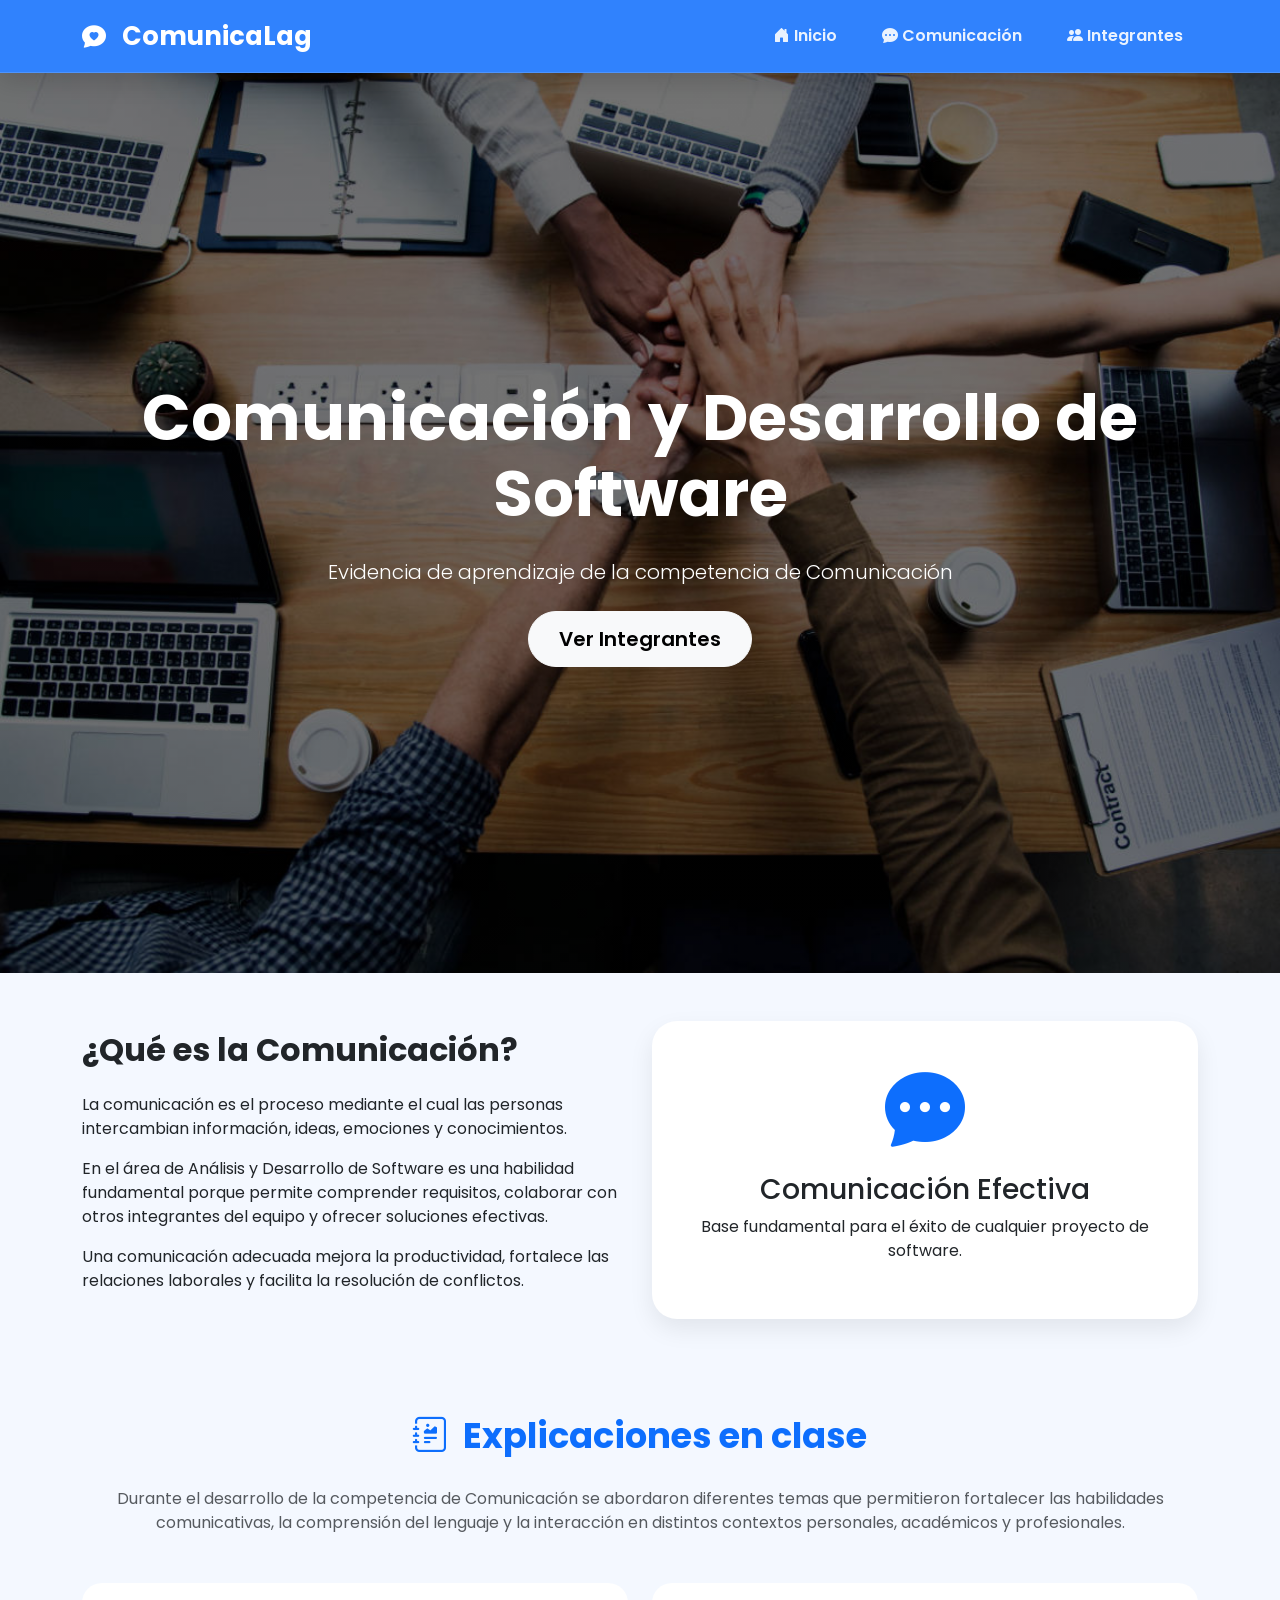
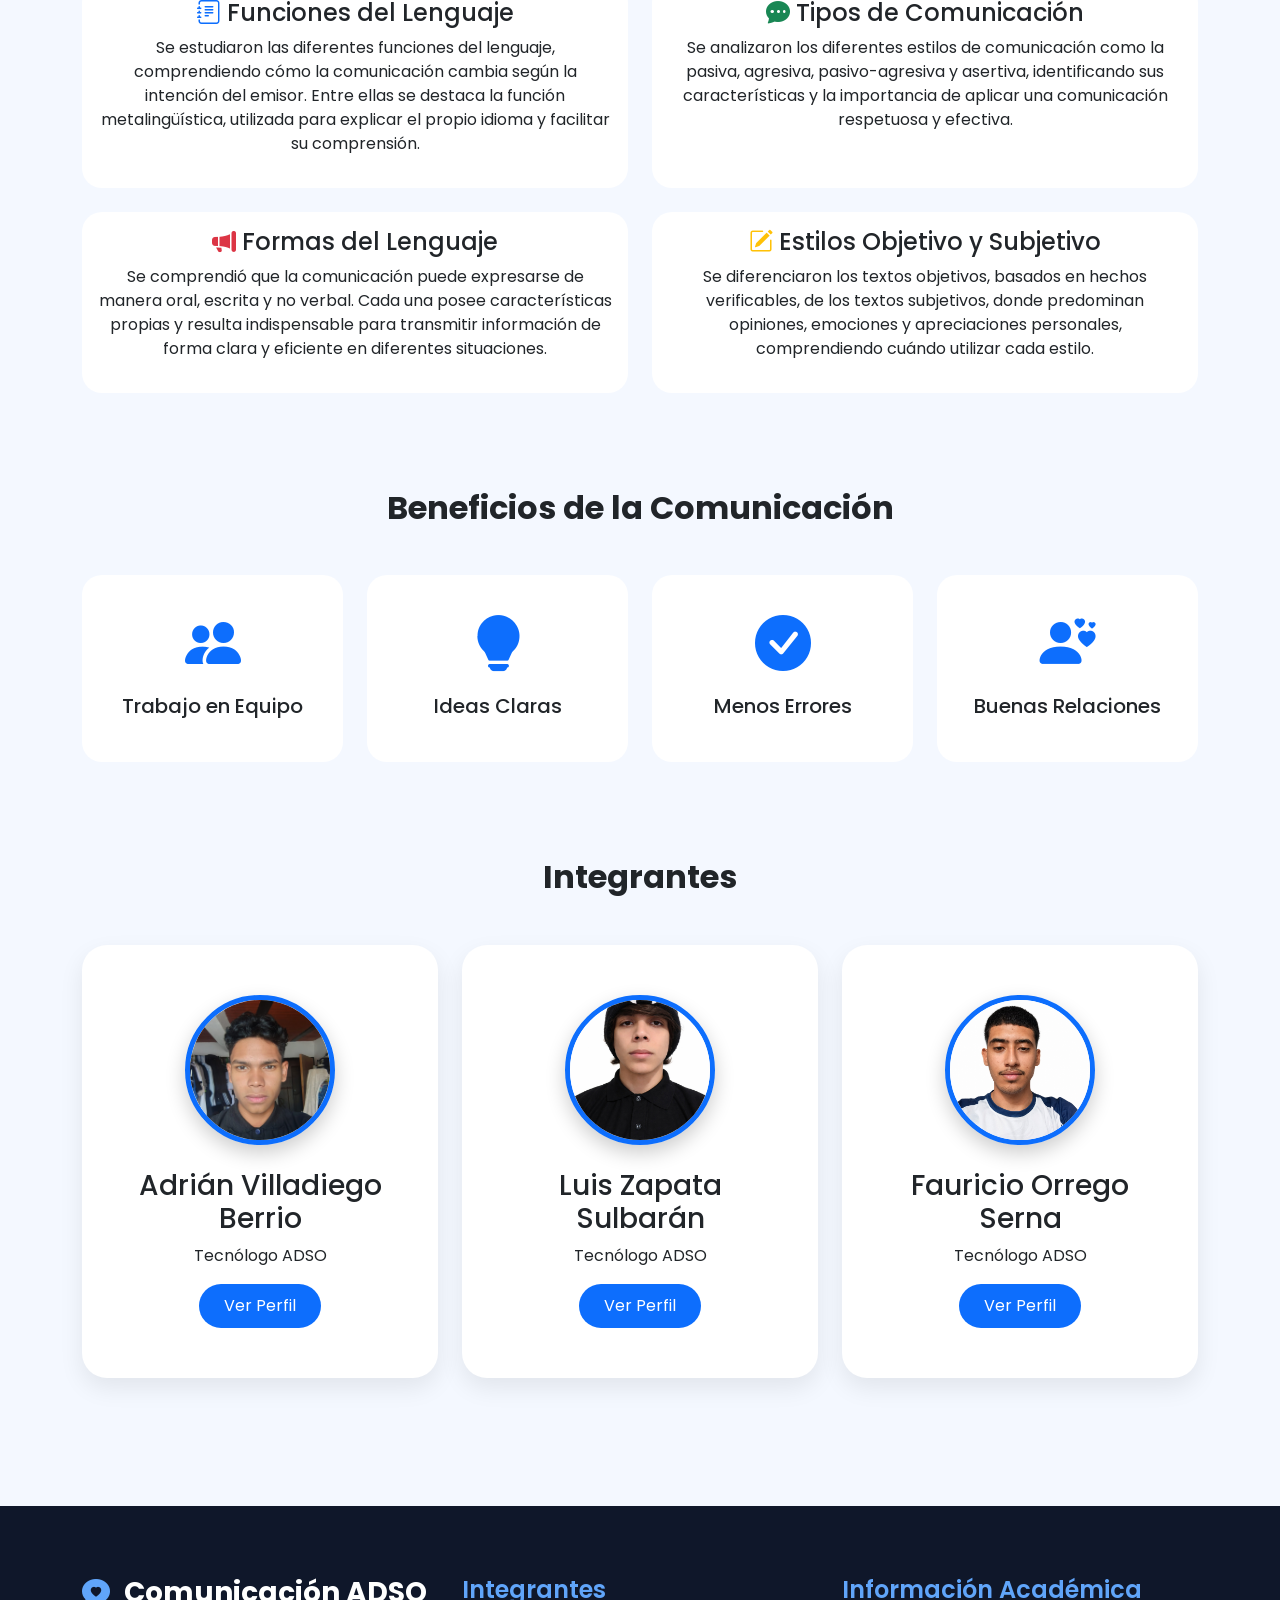
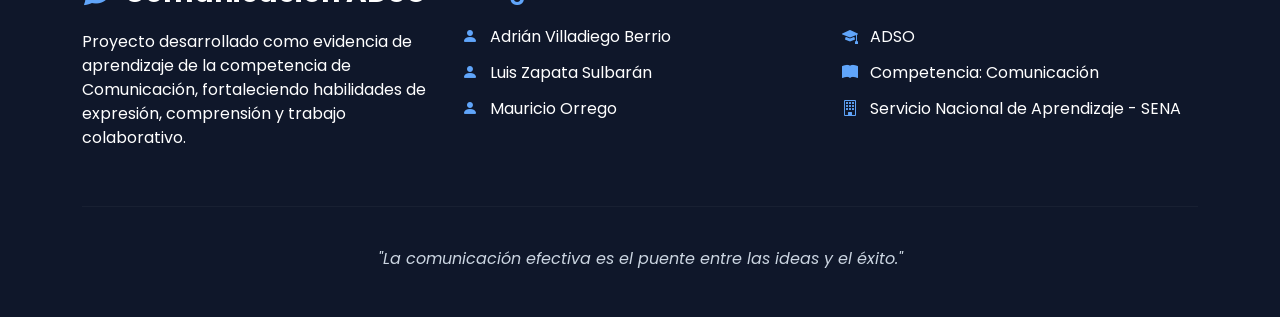
<file: index.html>
<!DOCTYPE html>

<html lang="es">

<head>
    <meta charset="UTF-8">
    <meta name="viewport" content="width=device-width, initial-scale=1.0">
    <title>Comunicación y Desarrollo de Software</title>


<link href="https://cdn.jsdelivr.net/npm/bootstrap@5.3.3/dist/css/bootstrap.min.css" rel="stylesheet">
<link href="https://cdn.jsdelivr.net/npm/bootstrap-icons@1.11.3/font/bootstrap-icons.css" rel="stylesheet">

<link rel="stylesheet" href="css/style.css">


</head>

<body>

<nav class="navbar navbar-expand-lg navbar-dark custom-navbar">

<div class="container">

    <!-- LOGO -->

    <a class="navbar-brand d-flex align-items-center" href="#inicio">

        <div class="logo-box">

            <i class="bi bi-chat-heart-fill"></i>

        </div>

        <div class="ms-2">

            <span class="brand-title">
                ComunicaLag
            </span>

        </div>

    </a>

    <!-- BOTON RESPONSIVE -->

    <button
        class="navbar-toggler"
        type="button"
        data-bs-toggle="collapse"
        data-bs-target="#menu">

        <span class="navbar-toggler-icon"></span>

    </button>

    <!-- MENU -->

    <div class="collapse navbar-collapse" id="menu">

        <ul class="navbar-nav ms-auto align-items-lg-center">

            <li class="nav-item">
                <a class="nav-link active" href="#inicio">
                    <i class="bi bi-house-door-fill"></i>
                    Inicio
                </a>
            </li>

            <li class="nav-item">
                <a class="nav-link" href="#comunicacion">
                    <i class="bi bi-chat-dots-fill"></i>
                    Comunicación
                </a>
            </li>

            <li class="nav-item">
                <a class="nav-link" href="#integrantes">
                    <i class="bi bi-people-fill"></i>
                    Integrantes
                </a>
            </li>
        </ul>

    </div>

</div>

</nav>


<section id="inicio" class="hero">

    <div class="container text-center">

        <h1 class="display-3 fw-bold">
            Comunicación y Desarrollo de Software
        </h1>

        <p class="lead mt-4">
            Evidencia de aprendizaje de la competencia de Comunicación
        </p>

        <a href="#integrantes" class="btn btn-light btn-lg mt-4">
            Ver Integrantes
        </a>

    </div>

</section>

<section id="comunicacion" class="container py-5">

    <div class="row align-items-center">

        <div class="col-lg-6">

            <h2 class="fw-bold mb-4">
                ¿Qué es la Comunicación?
            </h2>

            <p>
                La comunicación es el proceso mediante el cual las personas
                intercambian información, ideas, emociones y conocimientos.
            </p>

            <p>
                En el área de Análisis y Desarrollo de Software es una habilidad
                fundamental porque permite comprender requisitos, colaborar con
                otros integrantes del equipo y ofrecer soluciones efectivas.
            </p>

            <p>
                Una comunicación adecuada mejora la productividad, fortalece las
                relaciones laborales y facilita la resolución de conflictos.
            </p>

        </div>

        <div class="col-lg-6">

            <div class="info-card text-center">

                <i class="bi bi-chat-dots-fill display-1"></i>

                <h3 class="mt-3">
                    Comunicación Efectiva
                </h3>

                <p>
                    Base fundamental para el éxito de cualquier proyecto de software.
                </p>

            </div>

        </div>

    </div>

</section>

<section id="temas" class="container py-5">

    <h2 class="section-title">
        <i class="bi bi-journal-richtext me-2"></i>
        Explicaciones en clase
    </h2>

    <p class="text-center text-muted mb-5">
        Durante el desarrollo de la competencia de Comunicación se abordaron diferentes
        temas que permitieron fortalecer las habilidades comunicativas, la comprensión
        del lenguaje y la interacción en distintos contextos personales, académicos y
        profesionales.
    </p>

    <div class="row g-4">

        <!-- Funciones del lenguaje -->

        <div class="col-lg-6">

            <div class="card topic-card h-100">

                <div class="card-body">

                    <h4>
                        <i class="bi bi-journal-text text-primary"></i>
                        Funciones del Lenguaje
                    </h4>

                    <p>
                        Se estudiaron las diferentes funciones del lenguaje, comprendiendo
                        cómo la comunicación cambia según la intención del emisor. Entre ellas
                        se destaca la función metalingüística, utilizada para explicar el
                        propio idioma y facilitar su comprensión.
                    </p>

                </div>

            </div>

        </div>

        <!-- Tipos de comunicación -->

        <div class="col-lg-6">

            <div class="card topic-card h-100">

                <div class="card-body">

                    <h4>
                        <i class="bi bi-chat-dots-fill text-success"></i>
                        Tipos de Comunicación
                    </h4>

                    <p>
                        Se analizaron los diferentes estilos de comunicación como la pasiva,
                        agresiva, pasivo-agresiva y asertiva, identificando sus características
                        y la importancia de aplicar una comunicación respetuosa y efectiva.
                    </p>

                </div>

            </div>

        </div>

        <!-- Formas del lenguaje -->

        <div class="col-lg-6">

            <div class="card topic-card h-100">

                <div class="card-body">

                    <h4>
                        <i class="bi bi-megaphone-fill text-danger"></i>
                        Formas del Lenguaje
                    </h4>

                    <p>
                        Se comprendió que la comunicación puede expresarse de manera oral,
                        escrita y no verbal. Cada una posee características propias y resulta
                        indispensable para transmitir información de forma clara y eficiente
                        en diferentes situaciones.
                    </p>

                </div>

            </div>

        </div>

        <!-- Estilos -->

        <div class="col-lg-6">

            <div class="card topic-card h-100">

                <div class="card-body">

                    <h4>
                        <i class="bi bi-pencil-square text-warning"></i>
                        Estilos Objetivo y Subjetivo
                    </h4>

                    <p>
                        Se diferenciaron los textos objetivos, basados en hechos verificables,
                        de los textos subjetivos, donde predominan opiniones, emociones y
                        apreciaciones personales, comprendiendo cuándo utilizar cada estilo.
                    </p>

                </div>

            </div>

        </div>

    </div>

</section>

<section class="container py-5">

    <h2 class="text-center fw-bold mb-5">
        Beneficios de la Comunicación
    </h2>

    <div class="row g-4">

        <div class="col-md-3">
            <div class="card benefit-card h-100">
                <div class="card-body text-center">
                    <i class="bi bi-people-fill display-4"></i>
                    <h5 class="mt-3">Trabajo en Equipo</h5>
                </div>
            </div>
        </div>

        <div class="col-md-3">
            <div class="card benefit-card h-100">
                <div class="card-body text-center">
                    <i class="bi bi-lightbulb-fill display-4"></i>
                    <h5 class="mt-3">Ideas Claras</h5>
                </div>
            </div>
        </div>

        <div class="col-md-3">
            <div class="card benefit-card h-100">
                <div class="card-body text-center">
                    <i class="bi bi-check-circle-fill display-4"></i>
                    <h5 class="mt-3">Menos Errores</h5>
                </div>
            </div>
        </div>

        <div class="col-md-3">
            <div class="card benefit-card h-100">
                <div class="card-body text-center">
                    <i class="bi bi-person-hearts display-4"></i>
                    <h5 class="mt-3">Buenas Relaciones</h5>
                </div>
            </div>
        </div>

    </div>

</section>

<section id="integrantes" class="container py-5">

    <h2 class="text-center fw-bold mb-5">
        Integrantes
    </h2>

    <div class="row g-4">

        <div class="col-md-6 col-lg-4 d-flex">

    <div class="card integrante-card w-100">

        <div class="card-body text-center">

            <img src="img/adrian.jpeg"
                 alt="Adrián Villadiego"
                 class="foto-integrante mb-3">

            <h3 class="mt-2">
                Adrián Villadiego Berrio
            </h3>

            <p>Tecnólogo ADSO</p>

            <a href="aprendiz1.html" class="btn btn-primary">
                Ver Perfil
            </a>

        </div>

    </div>

</div>

        <div class="col-md-6 col-lg-4 d-flex">

    <div class="card integrante-card w-100">

        <div class="card-body text-center">

            <img src="img/luis.jpeg"
                 alt="Luis Zapata"
                 class="foto-integrante mb-3">

            <h3 class="mt-2">
                Luis Zapata Sulbarán
            </h3>

            <p>Tecnólogo ADSO</p>

            <a href="aprendiz2.html" class="btn btn-primary">
                Ver Perfil
            </a>

        </div>

    </div>

</div>
<div class="col-md-6 col-lg-4 d-flex">

    <div class="card integrante-card w-100">

        <div class="card-body text-center">

            <img src="img/fabra.png"
                 alt="Fauricio Orrego"
                 class="foto-integrante mb-3">

            <h3 class="mt-2">
                Fauricio Orrego Serna
            </h3>

            <p>Tecnólogo ADSO</p>

            <a href="aprendiz3.html" class="btn btn-primary">
                Ver Perfil
            </a>

        </div>

    </div>

</div>

    </div>

</section>

<footer class="footer">

<div class="container">

    <div class="row g-4">

        <!-- INFORMACION -->

        <div class="col-lg-4">

            <h3 class="footer-title">

                <i class="bi bi-chat-heart-fill"></i>

                Comunicación ADSO

            </h3>

            <p>
                Proyecto desarrollado como evidencia de aprendizaje
                de la competencia de Comunicación, fortaleciendo
                habilidades de expresión, comprensión y trabajo
                colaborativo.
            </p>

        </div>

        <!-- INTEGRANTES -->

        <div class="col-lg-4">

            <h4 class="footer-subtitle">
                Integrantes
            </h4>

            <ul class="footer-list">

                <li>
                    <i class="bi bi-person-fill"></i>
                    Adrián Villadiego Berrio
                </li>

                <li>
                    <i class="bi bi-person-fill"></i>
                    Luis Zapata Sulbarán
                </li>

                <li>
                    <i class="bi bi-person-fill"></i>
                    Mauricio Orrego
                </li>

            </ul>

        </div>

        <!-- INFORMACION ACADEMICA -->

        <div class="col-lg-4">

            <h4 class="footer-subtitle">
                Información Académica
            </h4>

            <ul class="footer-list">

                <li>
                    <i class="bi bi-mortarboard-fill"></i>
                    ADSO
                </li>

                <li>
                    <i class="bi bi-book-fill"></i>
                    Competencia: Comunicación
                </li>

                <li>
                    <i class="bi bi-building"></i>
                    Servicio Nacional de Aprendizaje - SENA
                </li>

            </ul>

        </div>

    </div>

    <hr class="footer-line">

    <div class="text-center mt-4">

        <p class="footer-quote">

            "La comunicación efectiva es el puente entre las ideas y el éxito."

        </p>

    </div>

</div>

</footer>


<script src="https://cdn.jsdelivr.net/npm/bootstrap@5.3.3/dist/js/bootstrap.bundle.min.js"></script>

<script src="js/app.js"></script>

</body>

</html>
</file>
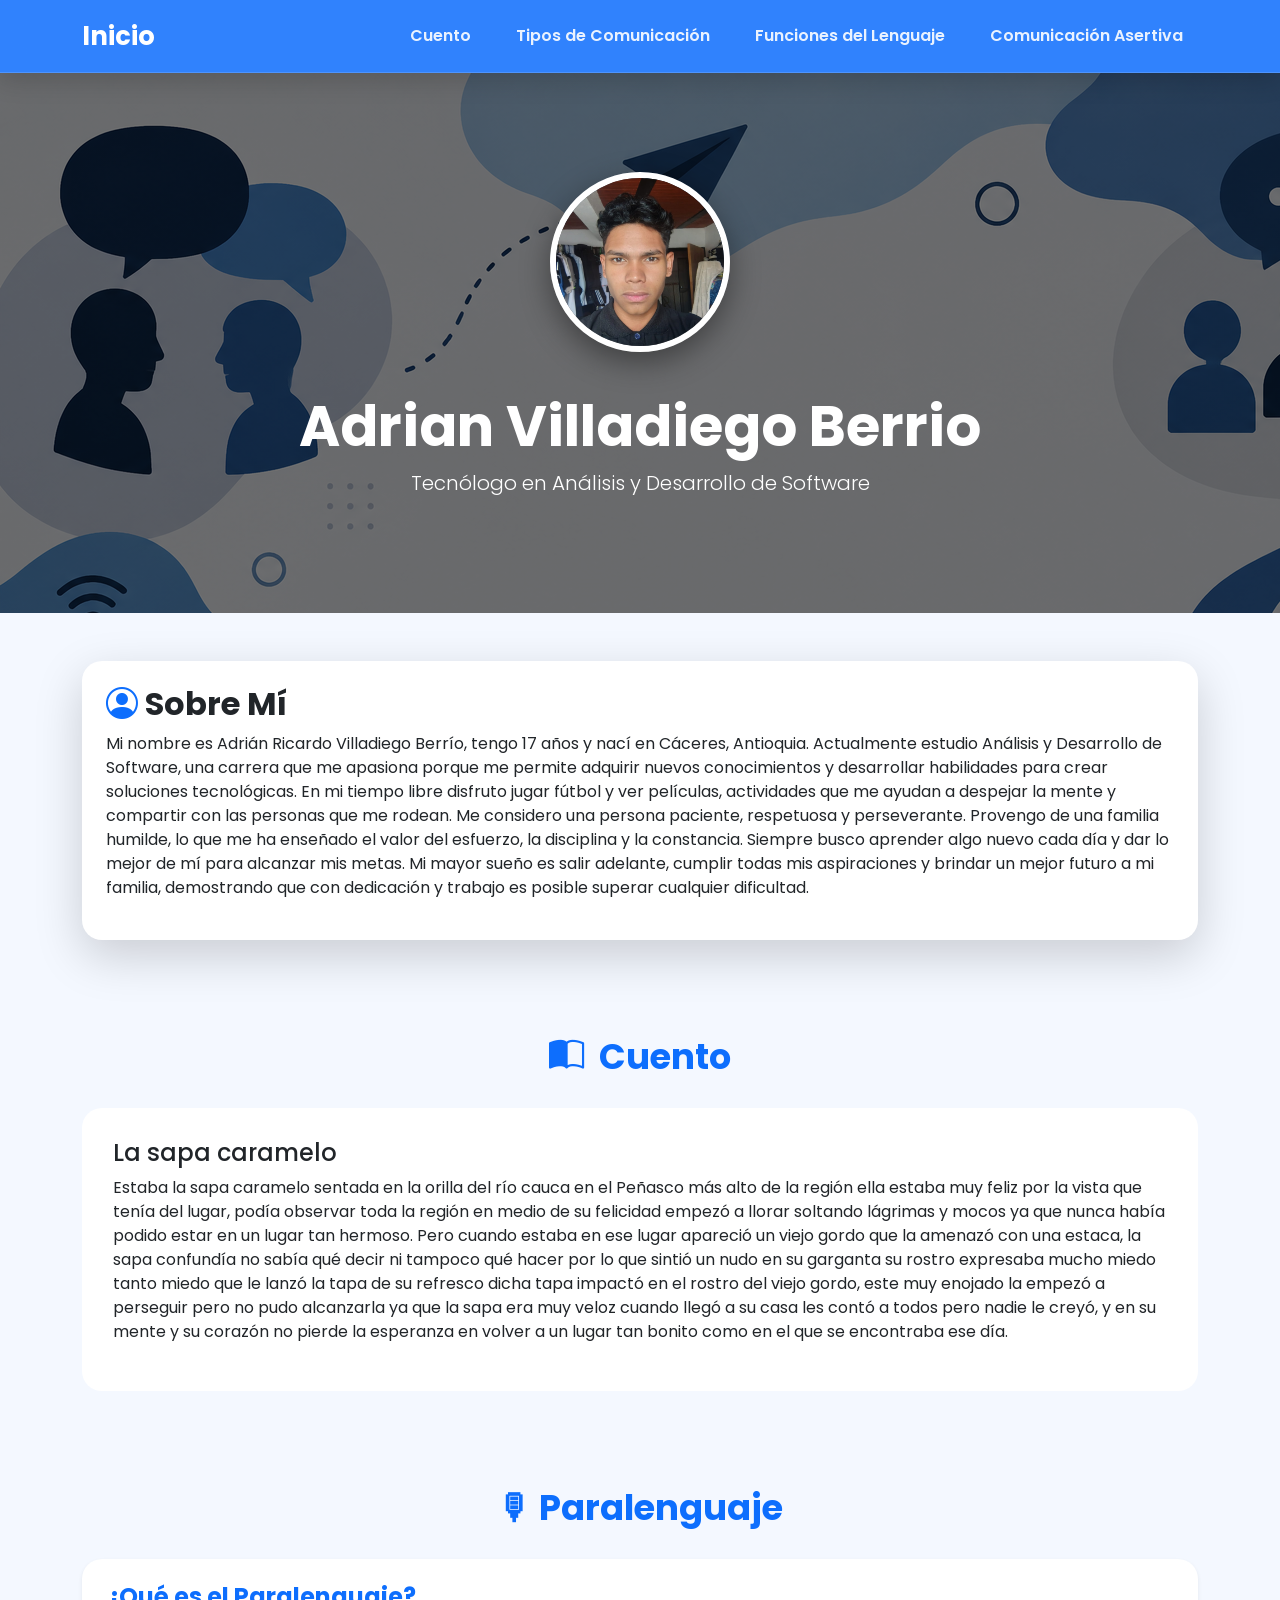
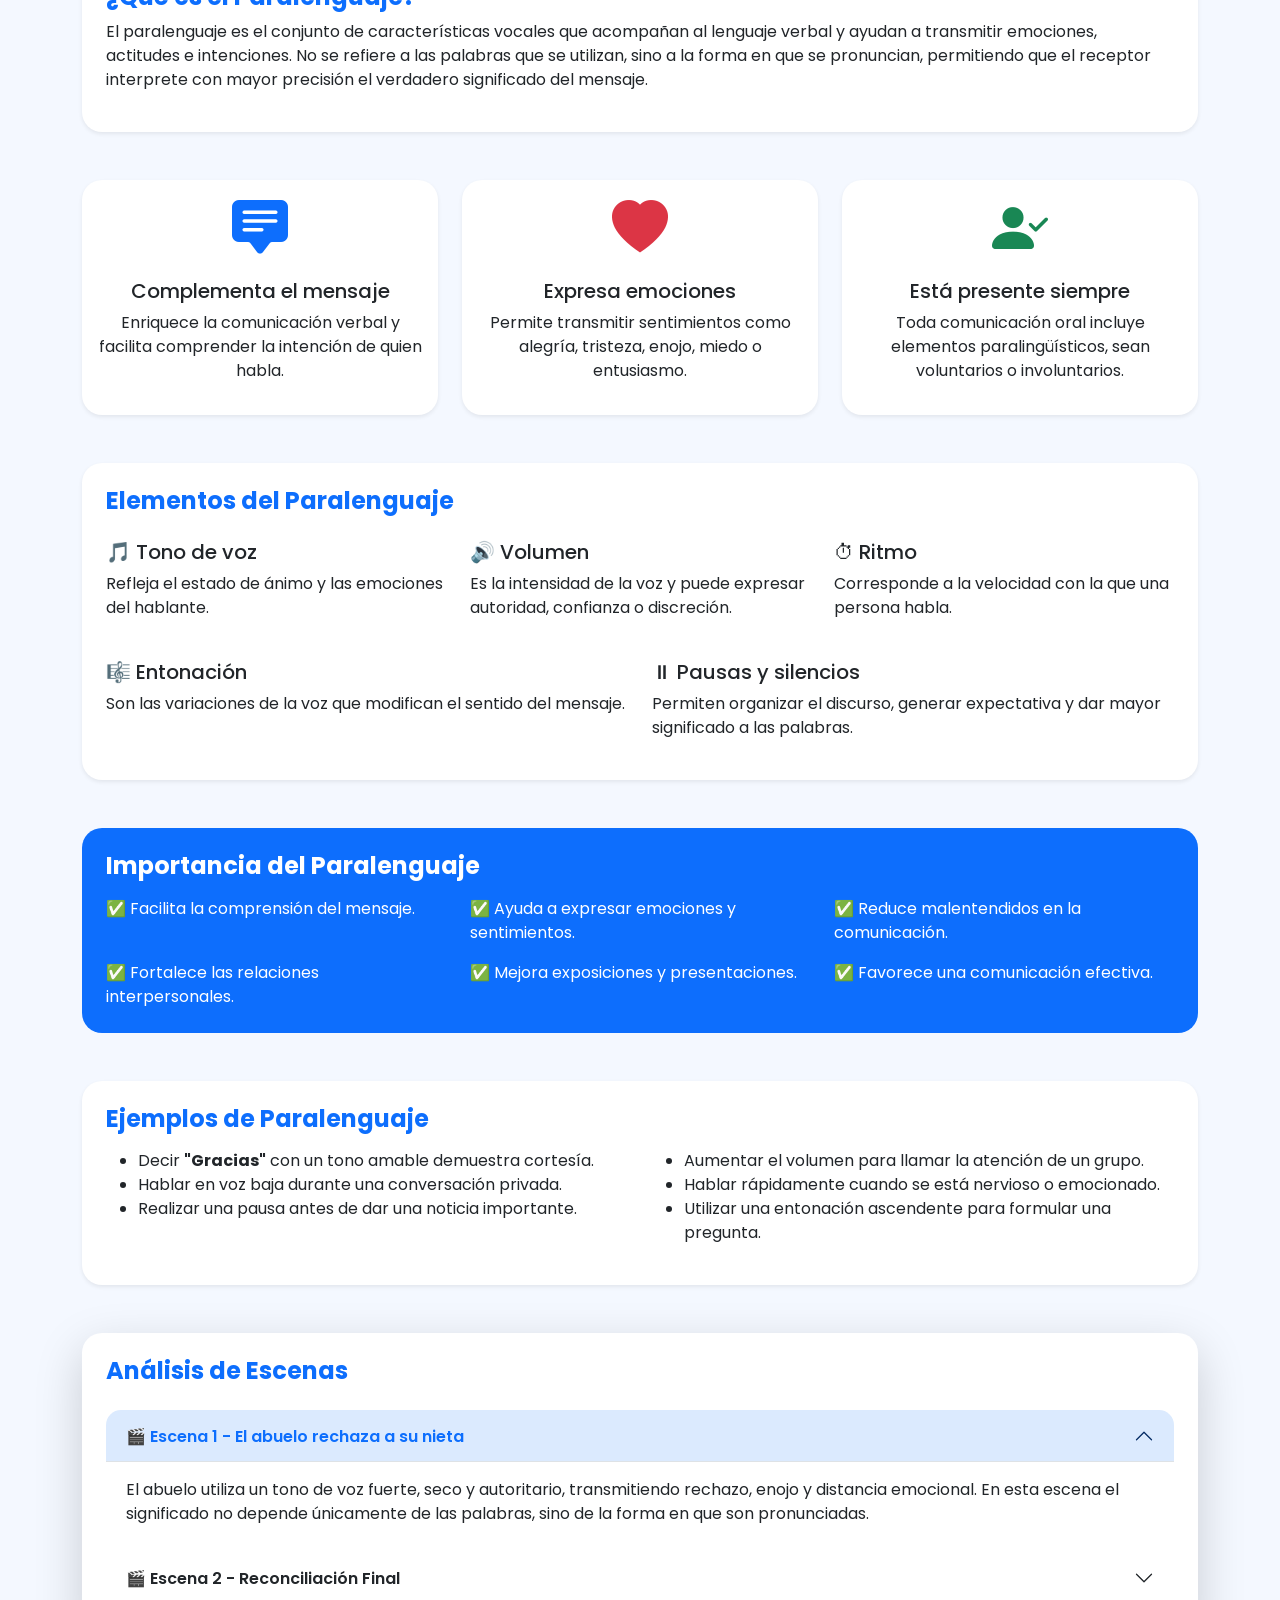
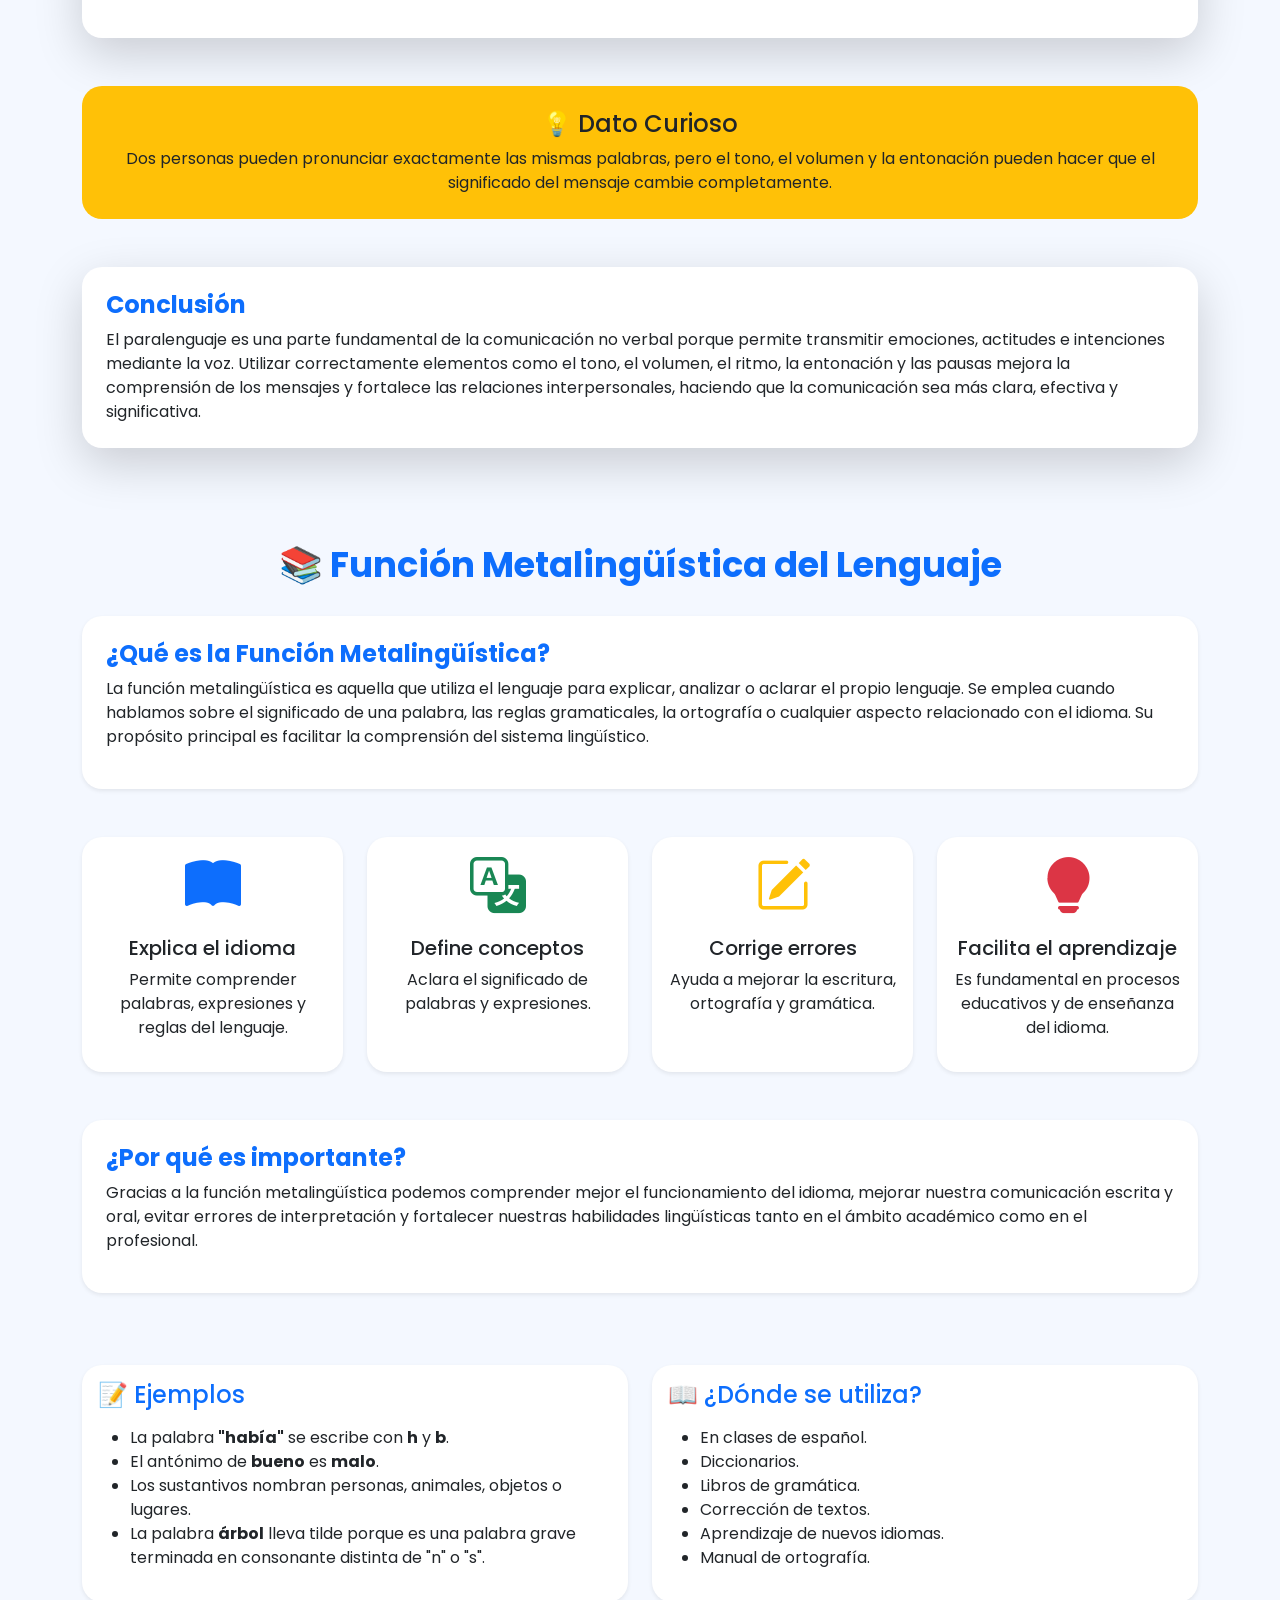
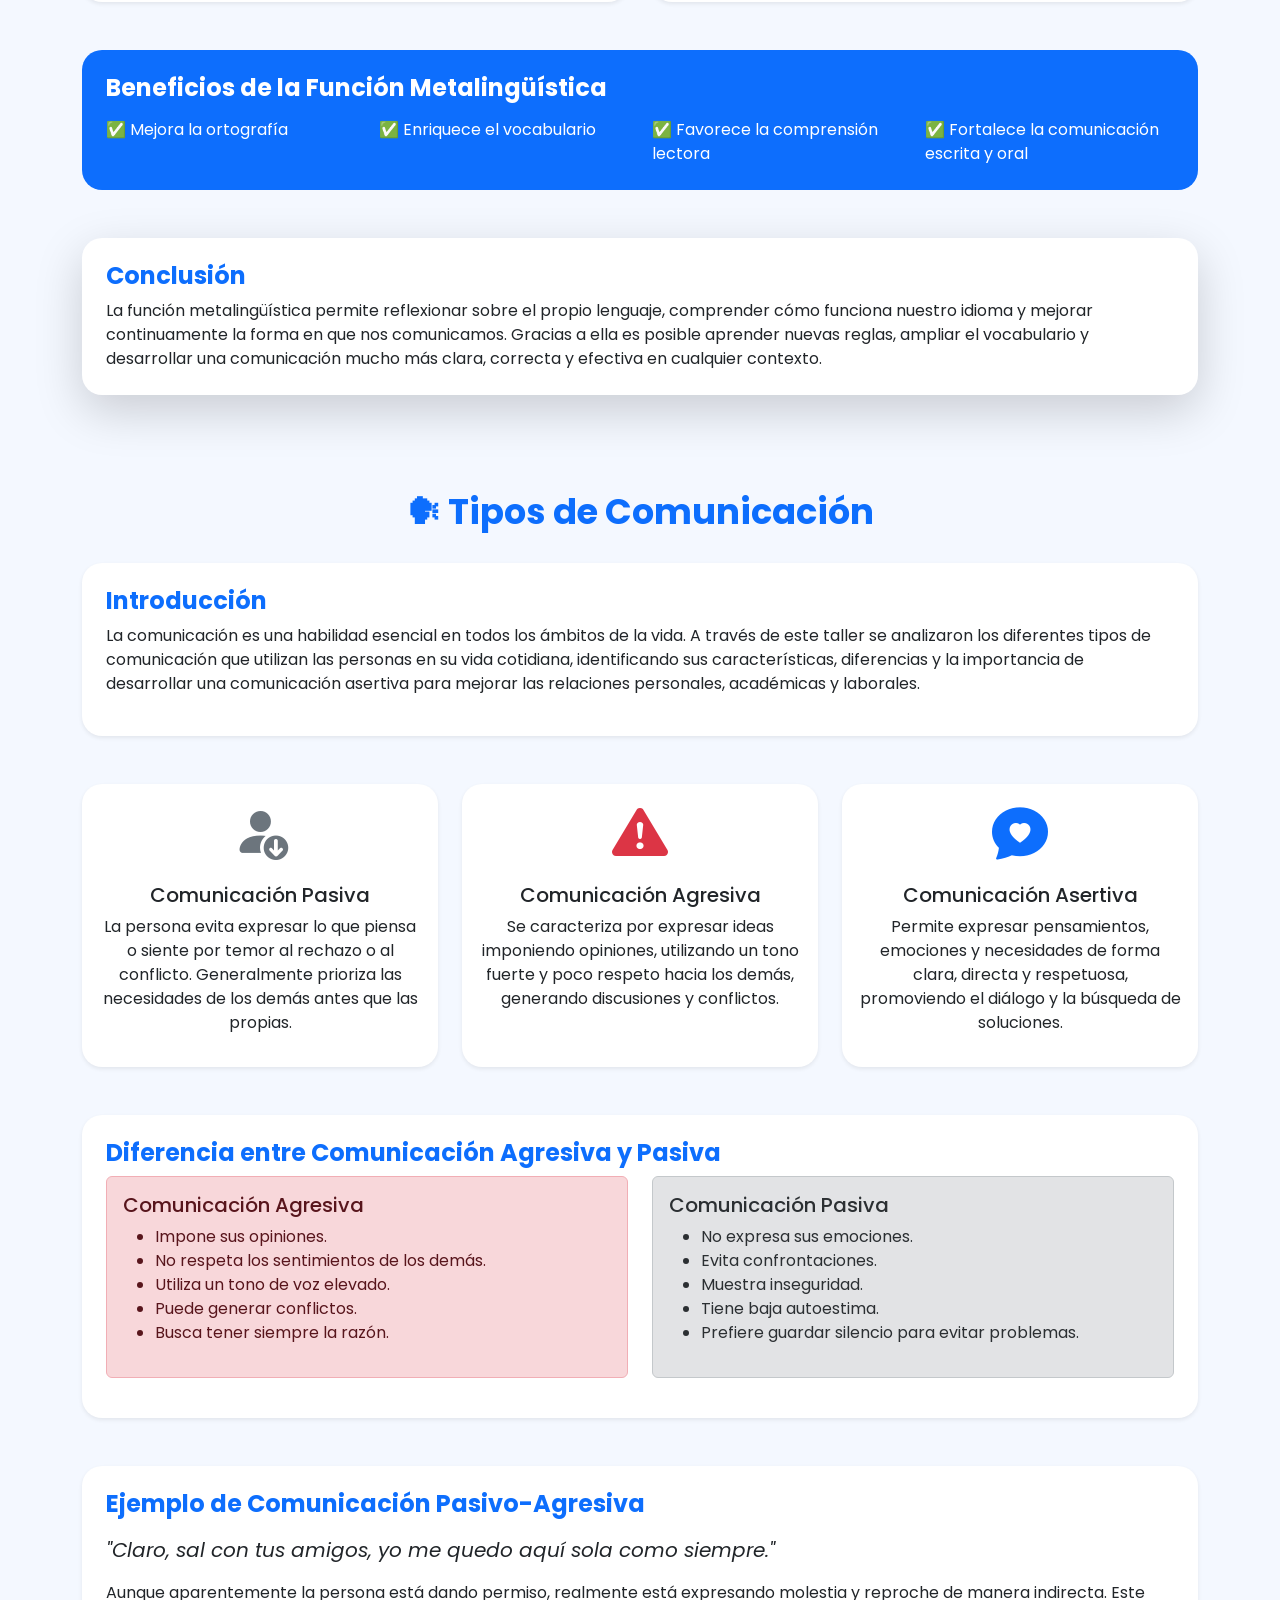
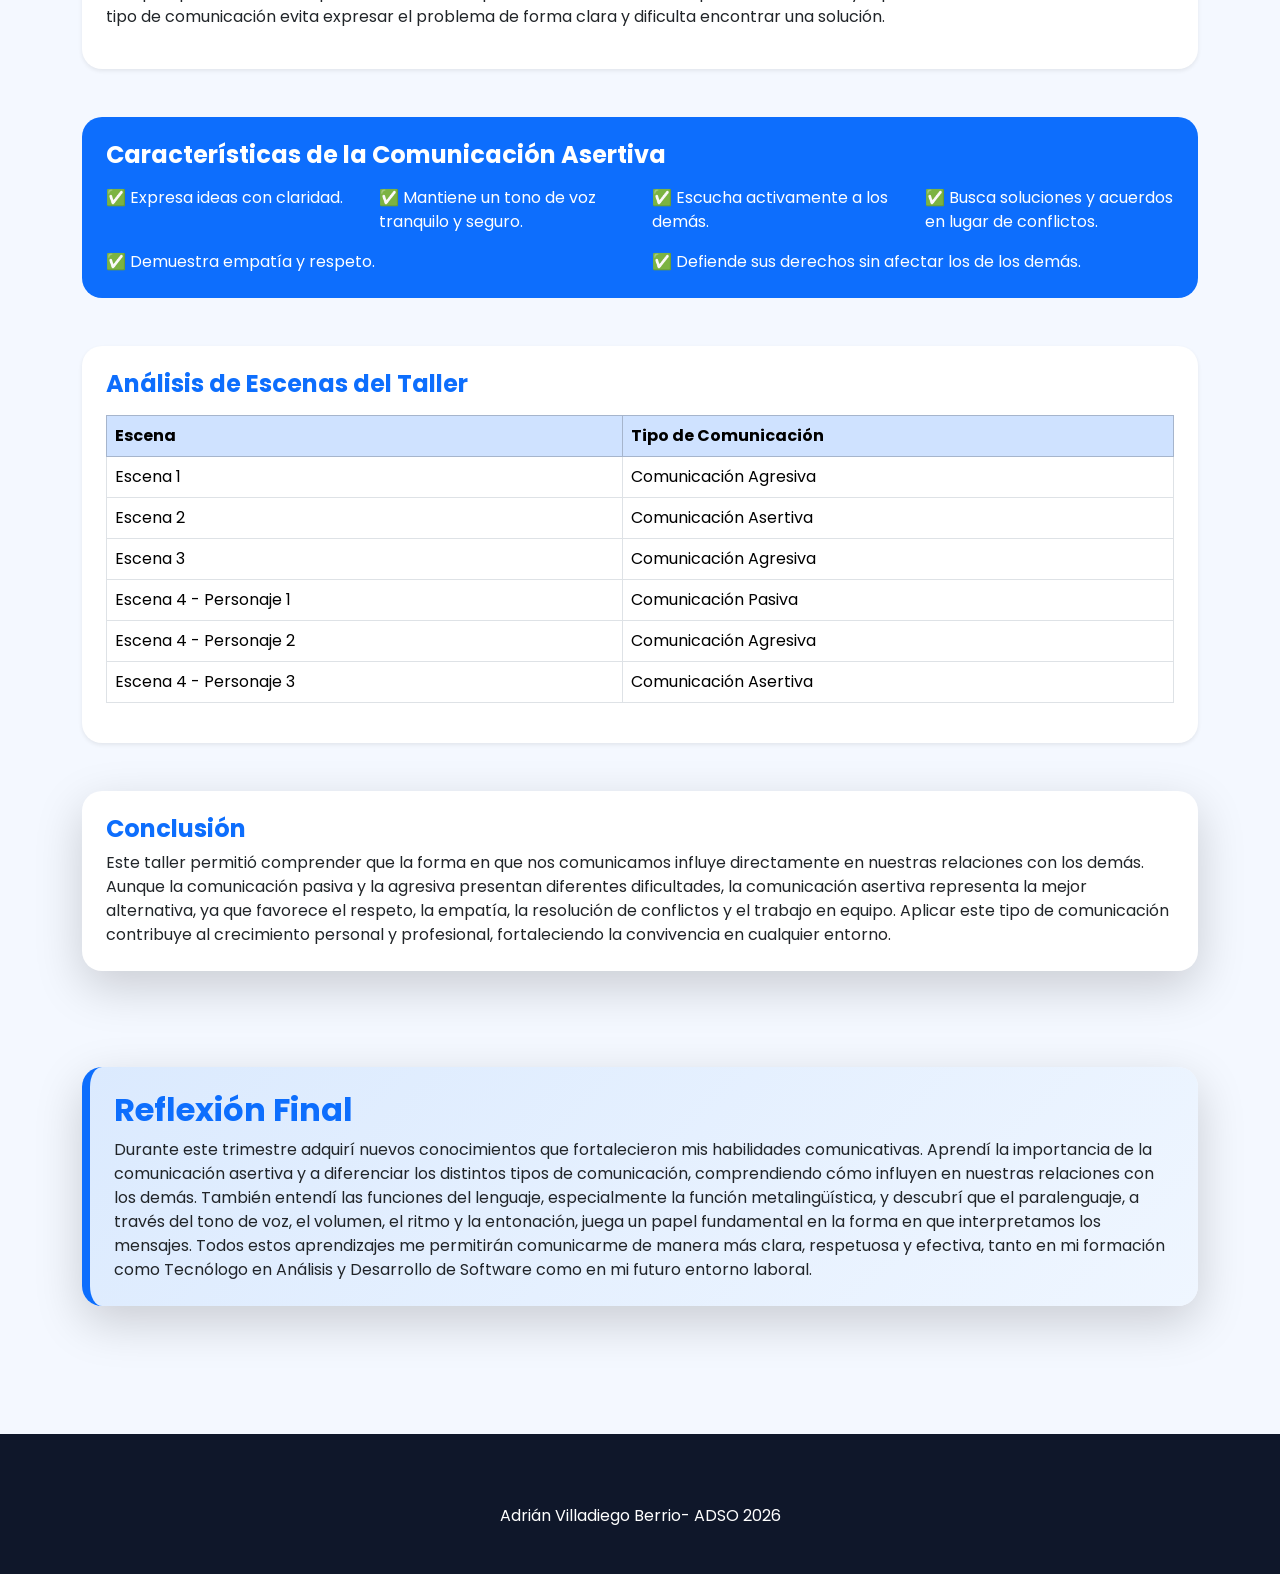
<file: aprendiz1.html>
<!DOCTYPE html>

<html lang="es">

<head>
    <meta charset="UTF-8">
    <meta name="viewport" content="width=device-width, initial-scale=1.0">
    <title>Adrian Villadiego Berrio</title>


<link href="https://cdn.jsdelivr.net/npm/bootstrap@5.3.3/dist/css/bootstrap.min.css" rel="stylesheet">

<link href="https://cdn.jsdelivr.net/npm/bootstrap-icons@1.11.3/font/bootstrap-icons.css" rel="stylesheet">

<link rel="stylesheet" href="css/style.css">

</head>

<body>
<nav class="navbar navbar-expand-lg navbar-dark custom-navbar">

<div class="container">

<a class="navbar-brand fw-bold" href="index.html">

Inicio
</a>

<button class="navbar-toggler"
data-bs-toggle="collapse"
data-bs-target="#menu">

<span class="navbar-toggler-icon"></span>

</button>

<div class="collapse navbar-collapse" id="menu">

<ul class="navbar-nav ms-auto">

<li class="nav-item">
<a class="nav-link" href="#cuento">Cuento</a>
</li>

<li class="nav-item">
<a class="nav-link" href="#tipos">Tipos de Comunicación</a>
</li>

<li class="nav-item">
<a class="nav-link" href="#funciones">Funciones del Lenguaje</a>
</li>

<li class="nav-item">
<a class="nav-link" href="#asertiva">Comunicación Asertiva</a>
</li>

</ul>

</div>

</nav>

<section class="hero-aprendiz">

<div class="container text-center">

<img src="img/adrian.jpeg" alt="Adrián Villadiego"
class="foto-perfil">

<h1 class="display-4 fw-bold mt-3">
Adrian Villadiego Berrio
</h1>

<p class="lead">
Tecnólogo en Análisis y Desarrollo de Software
</p>

</div>

</section>

<section class="container py-5">

<div class="card shadow-lg p-4">

<h2 class="fw-bold">
<i class="bi bi-person-circle text-primary"></i>
Sobre Mí
</h2>

<p>
    Mi nombre es Adrián Ricardo Villadiego Berrío, tengo 17 años y nací en Cáceres, Antioquia. Actualmente estudio Análisis y Desarrollo de Software, una carrera que me apasiona porque me permite adquirir nuevos conocimientos y desarrollar habilidades para crear soluciones tecnológicas. En mi tiempo libre disfruto jugar fútbol y ver películas, actividades que me ayudan a despejar la mente y compartir con las personas que me rodean.

Me considero una persona paciente, respetuosa y perseverante. Provengo de una familia humilde, lo que me ha enseñado el valor del esfuerzo, la disciplina y la constancia. Siempre busco aprender algo nuevo cada día y dar lo mejor de mí para alcanzar mis metas. Mi mayor sueño es salir adelante, cumplir todas mis aspiraciones y brindar un mejor futuro a mi familia, demostrando que con dedicación y trabajo es posible superar cualquier dificultad.
</p>

</div>

</section>

<section id="cuento" class="container py-5">

<h2 class="section-title">
<i class="bi bi-book-half me-2"></i>
Cuento
</h2>

<div class="card content-card">

<div class="card-body">

<h4>
La sapa caramelo
</h4>

<p>
Estaba la sapa caramelo sentada en la orilla del río cauca en el Peñasco más alto de la región ella estaba muy feliz por la vista que tenía del lugar, podía observar toda la región en medio de su felicidad empezó a llorar soltando lágrimas y mocos ya que nunca había podido estar en un lugar tan hermoso. 
Pero cuando estaba en ese lugar apareció un viejo gordo que la amenazó con una estaca, la sapa confundía no sabía qué decir ni tampoco qué hacer por lo que sintió un nudo en su garganta su rostro expresaba mucho miedo tanto miedo que le lanzó la tapa de su refresco dicha tapa impactó en el rostro del viejo gordo, este muy enojado la empezó a perseguir pero no pudo alcanzarla ya que la sapa era muy veloz cuando llegó a su casa les contó a todos pero nadie le creyó, y en su mente y su corazón no pierde la esperanza en volver a un lugar tan bonito como en el que se encontraba ese día.
</p>


</div>

</div>

</section>

<section id="paralenguaje" class="container py-5">

    <h2 class="section-title">
        🎙 Paralenguaje
    </h2>

    <!-- INTRODUCCIÓN -->

    <div class="card shadow-sm border-0 mb-5">

        <div class="card-body p-4">

            <h4 class="fw-bold text-primary">
                ¿Qué es el Paralenguaje?
            </h4>

            <p>
                El paralenguaje es el conjunto de características vocales que
                acompañan al lenguaje verbal y ayudan a transmitir emociones,
                actitudes e intenciones. No se refiere a las palabras que se
                utilizan, sino a la forma en que se pronuncian, permitiendo que
                el receptor interprete con mayor precisión el verdadero significado
                del mensaje.
            </p>

        </div>

    </div>

    <!-- CARACTERÍSTICAS -->

    <div class="row g-4">

        <div class="col-md-4">

            <div class="card h-100 border-0 shadow-sm text-center">

                <div class="card-body">

                    <i class="bi bi-chat-square-text-fill display-4 text-primary"></i>

                    <h5 class="mt-3">
                        Complementa el mensaje
                    </h5>

                    <p>
                        Enriquece la comunicación verbal y facilita comprender la
                        intención de quien habla.
                    </p>

                </div>

            </div>

        </div>

        <div class="col-md-4">

            <div class="card h-100 border-0 shadow-sm text-center">

                <div class="card-body">

                    <i class="bi bi-heart-fill display-4 text-danger"></i>

                    <h5 class="mt-3">
                        Expresa emociones
                    </h5>

                    <p>
                        Permite transmitir sentimientos como alegría, tristeza,
                        enojo, miedo o entusiasmo.
                    </p>

                </div>

            </div>

        </div>

        <div class="col-md-4">

            <div class="card h-100 border-0 shadow-sm text-center">

                <div class="card-body">

                    <i class="bi bi-person-check-fill display-4 text-success"></i>

                    <h5 class="mt-3">
                        Está presente siempre
                    </h5>

                    <p>
                        Toda comunicación oral incluye elementos paralingüísticos,
                        sean voluntarios o involuntarios.
                    </p>

                </div>

            </div>

        </div>

    </div>

    <!-- ELEMENTOS -->

    <div class="card shadow-sm border-0 mt-5">

        <div class="card-body p-4">

            <h4 class="fw-bold text-primary mb-4">
                Elementos del Paralenguaje
            </h4>

            <div class="row">

                <div class="col-md-4 mb-4">

                    <h5>🎵 Tono de voz</h5>

                    <p>
                        Refleja el estado de ánimo y las emociones del hablante.
                    </p>

                </div>

                <div class="col-md-4 mb-4">

                    <h5>🔊 Volumen</h5>

                    <p>
                        Es la intensidad de la voz y puede expresar autoridad,
                        confianza o discreción.
                    </p>

                </div>

                <div class="col-md-4 mb-4">

                    <h5>⏱ Ritmo</h5>

                    <p>
                        Corresponde a la velocidad con la que una persona habla.
                    </p>

                </div>

                <div class="col-md-6">

                    <h5>🎼 Entonación</h5>

                    <p>
                        Son las variaciones de la voz que modifican el sentido del
                        mensaje.
                    </p>

                </div>

                <div class="col-md-6">

                    <h5>⏸ Pausas y silencios</h5>

                    <p>
                        Permiten organizar el discurso, generar expectativa y dar
                        mayor significado a las palabras.
                    </p>

                </div>

            </div>

        </div>

    </div>

    <!-- IMPORTANCIA -->

    <div class="card border-0 bg-primary text-white mt-5">

        <div class="card-body p-4">

            <h4 class="fw-bold">
                Importancia del Paralenguaje
            </h4>

            <div class="row mt-3">

                <div class="col-md-4">
                    ✅ Facilita la comprensión del mensaje.
                </div>

                <div class="col-md-4">
                    ✅ Ayuda a expresar emociones y sentimientos.
                </div>

                <div class="col-md-4">
                    ✅ Reduce malentendidos en la comunicación.
                </div>

                <div class="col-md-4 mt-3">
                    ✅ Fortalece las relaciones interpersonales.
                </div>

                <div class="col-md-4 mt-3">
                    ✅ Mejora exposiciones y presentaciones.
                </div>

                <div class="col-md-4 mt-3">
                    ✅ Favorece una comunicación efectiva.
                </div>

            </div>

        </div>

    </div>

    <!-- EJEMPLOS -->

    <div class="card shadow-sm border-0 mt-5">

        <div class="card-body p-4">

            <h4 class="fw-bold text-primary">
                Ejemplos de Paralenguaje
            </h4>

            <div class="row mt-3">

                <div class="col-md-6">

                    <ul>

                        <li>Decir <strong>"Gracias"</strong> con un tono amable demuestra cortesía.</li>

                        <li>Hablar en voz baja durante una conversación privada.</li>

                        <li>Realizar una pausa antes de dar una noticia importante.</li>

                    </ul>

                </div>

                <div class="col-md-6">

                    <ul>

                        <li>Aumentar el volumen para llamar la atención de un grupo.</li>

                        <li>Hablar rápidamente cuando se está nervioso o emocionado.</li>

                        <li>Utilizar una entonación ascendente para formular una pregunta.</li>

                    </ul>

                </div>

            </div>

        </div>

    </div>

    <!-- ANÁLISIS -->

    <div class="card shadow-lg border-0 mt-5">

        <div class="card-body p-4">

            <h4 class="fw-bold text-primary">
                Análisis de Escenas
            </h4>

            <div class="accordion mt-4" id="accordionParalenguaje">

                <div class="accordion-item">

                    <h2 class="accordion-header">

                        <button class="accordion-button" type="button"
                            data-bs-toggle="collapse"
                            data-bs-target="#escena1">

                            🎬 Escena 1 - El abuelo rechaza a su nieta

                        </button>

                    </h2>

                    <div id="escena1" class="accordion-collapse collapse show">

                        <div class="accordion-body">

                            El abuelo utiliza un tono de voz fuerte, seco y autoritario,
                            transmitiendo rechazo, enojo y distancia emocional. En esta
                            escena el significado no depende únicamente de las palabras,
                            sino de la forma en que son pronunciadas.

                        </div>

                    </div>

                </div>

                <div class="accordion-item">

                    <h2 class="accordion-header">

                        <button class="accordion-button collapsed"
                            type="button"
                            data-bs-toggle="collapse"
                            data-bs-target="#escena2">

                            🎬 Escena 2 - Reconciliación Final

                        </button>

                    </h2>

                    <div id="escena2" class="accordion-collapse collapse">

                        <div class="accordion-body">

                            Durante la reconciliación los personajes hablan con una voz
                            cálida, pausada y emotiva. El tono, las pausas y la
                            intensidad reflejan afecto, aceptación y cercanía,
                            fortaleciendo el mensaje emocional.

                        </div>

                    </div>

                </div>

            </div>

        </div>

    </div>

    <!-- DATO CURIOSO -->

    <div class="card bg-warning border-0 mt-5">

        <div class="card-body p-4 text-center">

            <h4>
                💡 Dato Curioso
            </h4>

            <p class="mb-0">
                Dos personas pueden pronunciar exactamente las mismas palabras,
                pero el tono, el volumen y la entonación pueden hacer que el
                significado del mensaje cambie completamente.
            </p>

        </div>

    </div>

    <!-- CONCLUSIÓN -->

    <div class="card shadow-lg border-0 mt-5">

        <div class="card-body p-4">

            <h4 class="fw-bold text-primary">
                Conclusión
            </h4>

            <p class="mb-0">
                El paralenguaje es una parte fundamental de la comunicación no
                verbal porque permite transmitir emociones, actitudes e
                intenciones mediante la voz. Utilizar correctamente elementos
                como el tono, el volumen, el ritmo, la entonación y las pausas
                mejora la comprensión de los mensajes y fortalece las relaciones
                interpersonales, haciendo que la comunicación sea más clara,
                efectiva y significativa.
            </p>

        </div>

    </div>

</section>

<section id="funciones" class="container py-5">

    <h2 class="section-title">
        📚 Función Metalingüística del Lenguaje
    </h2>

    <!-- INTRODUCCIÓN -->

    <div class="card shadow-sm border-0 mb-5">

        <div class="card-body p-4">

            <h4 class="fw-bold text-primary">
                ¿Qué es la Función Metalingüística?
            </h4>

            <p>
                La función metalingüística es aquella que utiliza el lenguaje para
                explicar, analizar o aclarar el propio lenguaje. Se emplea cuando
                hablamos sobre el significado de una palabra, las reglas gramaticales,
                la ortografía o cualquier aspecto relacionado con el idioma. Su
                propósito principal es facilitar la comprensión del sistema lingüístico.
            </p>

        </div>

    </div>

    <!-- CARACTERÍSTICAS -->

    <div class="row g-4">

        <div class="col-md-3">

            <div class="card h-100 text-center border-0 shadow-sm">

                <div class="card-body">

                    <i class="bi bi-book-fill display-4 text-primary"></i>

                    <h5 class="mt-3">
                        Explica el idioma
                    </h5>

                    <p>
                        Permite comprender palabras, expresiones y reglas del lenguaje.
                    </p>

                </div>

            </div>

        </div>

        <div class="col-md-3">

            <div class="card h-100 text-center border-0 shadow-sm">

                <div class="card-body">

                    <i class="bi bi-translate display-4 text-success"></i>

                    <h5 class="mt-3">
                        Define conceptos
                    </h5>

                    <p>
                        Aclara el significado de palabras y expresiones.
                    </p>

                </div>

            </div>

        </div>

        <div class="col-md-3">

            <div class="card h-100 text-center border-0 shadow-sm">

                <div class="card-body">

                    <i class="bi bi-pencil-square display-4 text-warning"></i>

                    <h5 class="mt-3">
                        Corrige errores
                    </h5>

                    <p>
                        Ayuda a mejorar la escritura, ortografía y gramática.
                    </p>

                </div>

            </div>

        </div>

        <div class="col-md-3">

            <div class="card h-100 text-center border-0 shadow-sm">

                <div class="card-body">

                    <i class="bi bi-lightbulb-fill display-4 text-danger"></i>

                    <h5 class="mt-3">
                        Facilita el aprendizaje
                    </h5>

                    <p>
                        Es fundamental en procesos educativos y de enseñanza del idioma.
                    </p>

                </div>

            </div>

        </div>

    </div>

    <!-- IMPORTANCIA -->

    <div class="card shadow-sm border-0 mt-5">

        <div class="card-body p-4">

            <h4 class="fw-bold text-primary">
                ¿Por qué es importante?
            </h4>

            <p>
                Gracias a la función metalingüística podemos comprender mejor el
                funcionamiento del idioma, mejorar nuestra comunicación escrita y oral,
                evitar errores de interpretación y fortalecer nuestras habilidades
                lingüísticas tanto en el ámbito académico como en el profesional.
            </p>

        </div>

    </div>

    <!-- EJEMPLOS -->

    <div class="row mt-5 g-4">

        <div class="col-md-6">

            <div class="card border-0 shadow-sm h-100">

                <div class="card-body">

                    <h4 class="text-primary">
                        📝 Ejemplos
                    </h4>

                    <ul class="mt-3">

                        <li>La palabra <strong>"había"</strong> se escribe con <strong>h</strong> y <strong>b</strong>.</li>

                        <li>El antónimo de <strong>bueno</strong> es <strong>malo</strong>.</li>

                        <li>Los sustantivos nombran personas, animales, objetos o lugares.</li>

                        <li>La palabra <strong>árbol</strong> lleva tilde porque es una palabra grave terminada en consonante distinta de "n" o "s".</li>

                    </ul>

                </div>

            </div>

        </div>

        <div class="col-md-6">

            <div class="card border-0 shadow-sm h-100">

                <div class="card-body">

                    <h4 class="text-primary">
                        📖 ¿Dónde se utiliza?
                    </h4>

                    <ul class="mt-3">

                        <li>En clases de español.</li>

                        <li>Diccionarios.</li>

                        <li>Libros de gramática.</li>

                        <li>Corrección de textos.</li>

                        <li>Aprendizaje de nuevos idiomas.</li>

                        <li>Manual de ortografía.</li>

                    </ul>

                </div>

            </div>

        </div>

    </div>

    <!-- BENEFICIOS -->

    <div class="card bg-primary text-white border-0 mt-5">

        <div class="card-body p-4">

            <h4 class="fw-bold">
                Beneficios de la Función Metalingüística
            </h4>

            <div class="row mt-3">

                <div class="col-md-3">
                    ✅ Mejora la ortografía
                </div>

                <div class="col-md-3">
                    ✅ Enriquece el vocabulario
                </div>

                <div class="col-md-3">
                    ✅ Favorece la comprensión lectora
                </div>

                <div class="col-md-3">
                    ✅ Fortalece la comunicación escrita y oral
                </div>

            </div>

        </div>

    </div>

    <!-- CONCLUSIÓN -->

    <div class="card shadow-lg border-0 mt-5">

        <div class="card-body p-4">

            <h4 class="fw-bold text-primary">
                Conclusión
            </h4>

            <p class="mb-0">
                La función metalingüística permite reflexionar sobre el propio lenguaje,
                comprender cómo funciona nuestro idioma y mejorar continuamente la forma
                en que nos comunicamos. Gracias a ella es posible aprender nuevas reglas,
                ampliar el vocabulario y desarrollar una comunicación mucho más clara,
                correcta y efectiva en cualquier contexto.
            </p>

        </div>

    </div>

</section>


<div id="luis3"
class="accordion-collapse collapse">

<div class="accordion-body">

Busca persuadir o influir en el receptor.

</div>

</div>


</section>
<section id="tipos" class="container py-5">

    <h2 class="section-title">
        🗣 Tipos de Comunicación
    </h2>

    <!-- INTRODUCCIÓN -->

    <div class="card shadow-sm border-0 mb-5">

        <div class="card-body p-4">

            <h4 class="fw-bold text-primary">
                Introducción
            </h4>

            <p>
                La comunicación es una habilidad esencial en todos los ámbitos de la
                vida. A través de este taller se analizaron los diferentes tipos de
                comunicación que utilizan las personas en su vida cotidiana,
                identificando sus características, diferencias y la importancia de
                desarrollar una comunicación asertiva para mejorar las relaciones
                personales, académicas y laborales.
            </p>

        </div>

    </div>

    <!-- TIPOS -->

    <div class="row g-4">

        <div class="col-md-4">

            <div class="card h-100 border-0 shadow-sm text-center">

                <div class="card-body">

                    <i class="bi bi-person-fill-down display-4 text-secondary"></i>

                    <h5 class="mt-3">
                        Comunicación Pasiva
                    </h5>

                    <p>
                        La persona evita expresar lo que piensa o siente por temor al
                        rechazo o al conflicto. Generalmente prioriza las necesidades
                        de los demás antes que las propias.
                    </p>

                </div>

            </div>

        </div>

        <div class="col-md-4">

            <div class="card h-100 border-0 shadow-sm text-center">

                <div class="card-body">

                    <i class="bi bi-exclamation-triangle-fill display-4 text-danger"></i>

                    <h5 class="mt-3">
                        Comunicación Agresiva
                    </h5>

                    <p>
                        Se caracteriza por expresar ideas imponiendo opiniones,
                        utilizando un tono fuerte y poco respeto hacia los demás,
                        generando discusiones y conflictos.
                    </p>

                </div>

            </div>

        </div>

        <div class="col-md-4">

            <div class="card h-100 border-0 shadow-sm text-center">

                <div class="card-body">

                    <i class="bi bi-chat-heart-fill display-4 text-primary"></i>

                    <h5 class="mt-3">
                        Comunicación Asertiva
                    </h5>

                    <p>
                        Permite expresar pensamientos, emociones y necesidades de forma
                        clara, directa y respetuosa, promoviendo el diálogo y la
                        búsqueda de soluciones.
                    </p>

                </div>

            </div>

        </div>

    </div>

    <!-- DIFERENCIAS -->

    <div class="card border-0 shadow-sm mt-5">

        <div class="card-body p-4">

            <h4 class="fw-bold text-primary">
                Diferencia entre Comunicación Agresiva y Pasiva
            </h4>

            <div class="row">

                <div class="col-md-6">

                    <div class="alert alert-danger">

                        <h5>Comunicación Agresiva</h5>

                        <ul>

                            <li>Impone sus opiniones.</li>

                            <li>No respeta los sentimientos de los demás.</li>

                            <li>Utiliza un tono de voz elevado.</li>

                            <li>Puede generar conflictos.</li>

                            <li>Busca tener siempre la razón.</li>

                        </ul>

                    </div>

                </div>

                <div class="col-md-6">

                    <div class="alert alert-secondary">

                        <h5>Comunicación Pasiva</h5>

                        <ul>

                            <li>No expresa sus emociones.</li>

                            <li>Evita confrontaciones.</li>

                            <li>Muestra inseguridad.</li>

                            <li>Tiene baja autoestima.</li>

                            <li>Prefiere guardar silencio para evitar problemas.</li>

                        </ul>

                    </div>

                </div>

            </div>

        </div>

    </div>

    <!-- PASIVO AGRESIVA -->

    <div class="card shadow-sm border-0 mt-5">

        <div class="card-body p-4">

            <h4 class="fw-bold text-primary">
                Ejemplo de Comunicación Pasivo-Agresiva
            </h4>

            <blockquote class="blockquote mt-3">

                <p class="fst-italic">
                    "Claro, sal con tus amigos, yo me quedo aquí sola como siempre."
                </p>

            </blockquote>

            <p>
                Aunque aparentemente la persona está dando permiso, realmente está
                expresando molestia y reproche de manera indirecta. Este tipo de
                comunicación evita expresar el problema de forma clara y dificulta
                encontrar una solución.
            </p>

        </div>

    </div>

    <!-- ASERTIVA -->

    <div class="card bg-primary text-white border-0 mt-5">

        <div class="card-body p-4">

            <h4 class="fw-bold">
                Características de la Comunicación Asertiva
            </h4>

            <div class="row mt-3">

                <div class="col-md-3">
                    ✅ Expresa ideas con claridad.
                </div>

                <div class="col-md-3">
                    ✅ Mantiene un tono de voz tranquilo y seguro.
                </div>

                <div class="col-md-3">
                    ✅ Escucha activamente a los demás.
                </div>

                <div class="col-md-3">
                    ✅ Busca soluciones y acuerdos en lugar de conflictos.
                </div>

            </div>

            <div class="row mt-3">

                <div class="col-md-6">
                    ✅ Demuestra empatía y respeto.
                </div>

                <div class="col-md-6">
                    ✅ Defiende sus derechos sin afectar los de los demás.
                </div>

            </div>

        </div>

    </div>

    <!-- ACTIVIDAD -->

    <div class="card shadow-sm border-0 mt-5">

        <div class="card-body p-4">

            <h4 class="fw-bold text-primary">
                Análisis de Escenas del Taller
            </h4>

            <table class="table table-bordered table-hover mt-3">

                <thead class="table-primary">

                    <tr>

                        <th>Escena</th>

                        <th>Tipo de Comunicación</th>

                    </tr>

                </thead>

                <tbody>

                    <tr>

                        <td>Escena 1</td>

                        <td>Comunicación Agresiva</td>

                    </tr>

                    <tr>

                        <td>Escena 2</td>

                        <td>Comunicación Asertiva</td>

                    </tr>

                    <tr>

                        <td>Escena 3</td>

                        <td>Comunicación Agresiva</td>

                    </tr>

                    <tr>

                        <td>Escena 4 - Personaje 1</td>

                        <td>Comunicación Pasiva</td>

                    </tr>

                    <tr>

                        <td>Escena 4 - Personaje 2</td>

                        <td>Comunicación Agresiva</td>

                    </tr>

                    <tr>

                        <td>Escena 4 - Personaje 3</td>

                        <td>Comunicación Asertiva</td>

                    </tr>

                </tbody>

            </table>

        </div>

    </div>

    <!-- CONCLUSIÓN -->

    <div class="card border-0 shadow-lg mt-5">

        <div class="card-body p-4">

            <h4 class="fw-bold text-primary">
                Conclusión
            </h4>

            <p class="mb-0">
                Este taller permitió comprender que la forma en que nos comunicamos
                influye directamente en nuestras relaciones con los demás. Aunque la
                comunicación pasiva y la agresiva presentan diferentes dificultades,
                la comunicación asertiva representa la mejor alternativa, ya que
                favorece el respeto, la empatía, la resolución de conflictos y el
                trabajo en equipo. Aplicar este tipo de comunicación contribuye al
                crecimiento personal y profesional, fortaleciendo la convivencia en
                cualquier entorno.
            </p>

        </div>

    </div>

</section>

<section class="container py-5">

    <div class="card reflection-card shadow-lg">

        <div class="card-body p-4">

            <h2 class="fw-bold text-primary">
                Reflexión Final
            </h2>

            <p class="mb-0">
Durante este trimestre adquirí nuevos conocimientos que fortalecieron mis habilidades comunicativas. Aprendí la importancia de la comunicación asertiva y a diferenciar los distintos tipos de comunicación, comprendiendo cómo influyen en nuestras relaciones con los demás. También entendí las funciones del lenguaje, especialmente la función metalingüística, y descubrí que el paralenguaje, a través del tono de voz, el volumen, el ritmo y la entonación, juega un papel fundamental en la forma en que interpretamos los mensajes. Todos estos aprendizajes me permitirán comunicarme de manera más clara, respetuosa y efectiva, tanto en mi formación como Tecnólogo en Análisis y Desarrollo de Software como en mi futuro entorno laboral.            </p>

        </div>

    </div>

</section>

<footer class="footer">

<div class="container text-center">

<p>
Adrián Villadiego Berrio- ADSO 2026
</p>

</div>

</footer>

<script src="https://cdn.jsdelivr.net/npm/bootstrap@5.3.3/dist/js/bootstrap.bundle.min.js"></script>

<script src="js/app.js"></script>

</body>

</html>
</file>
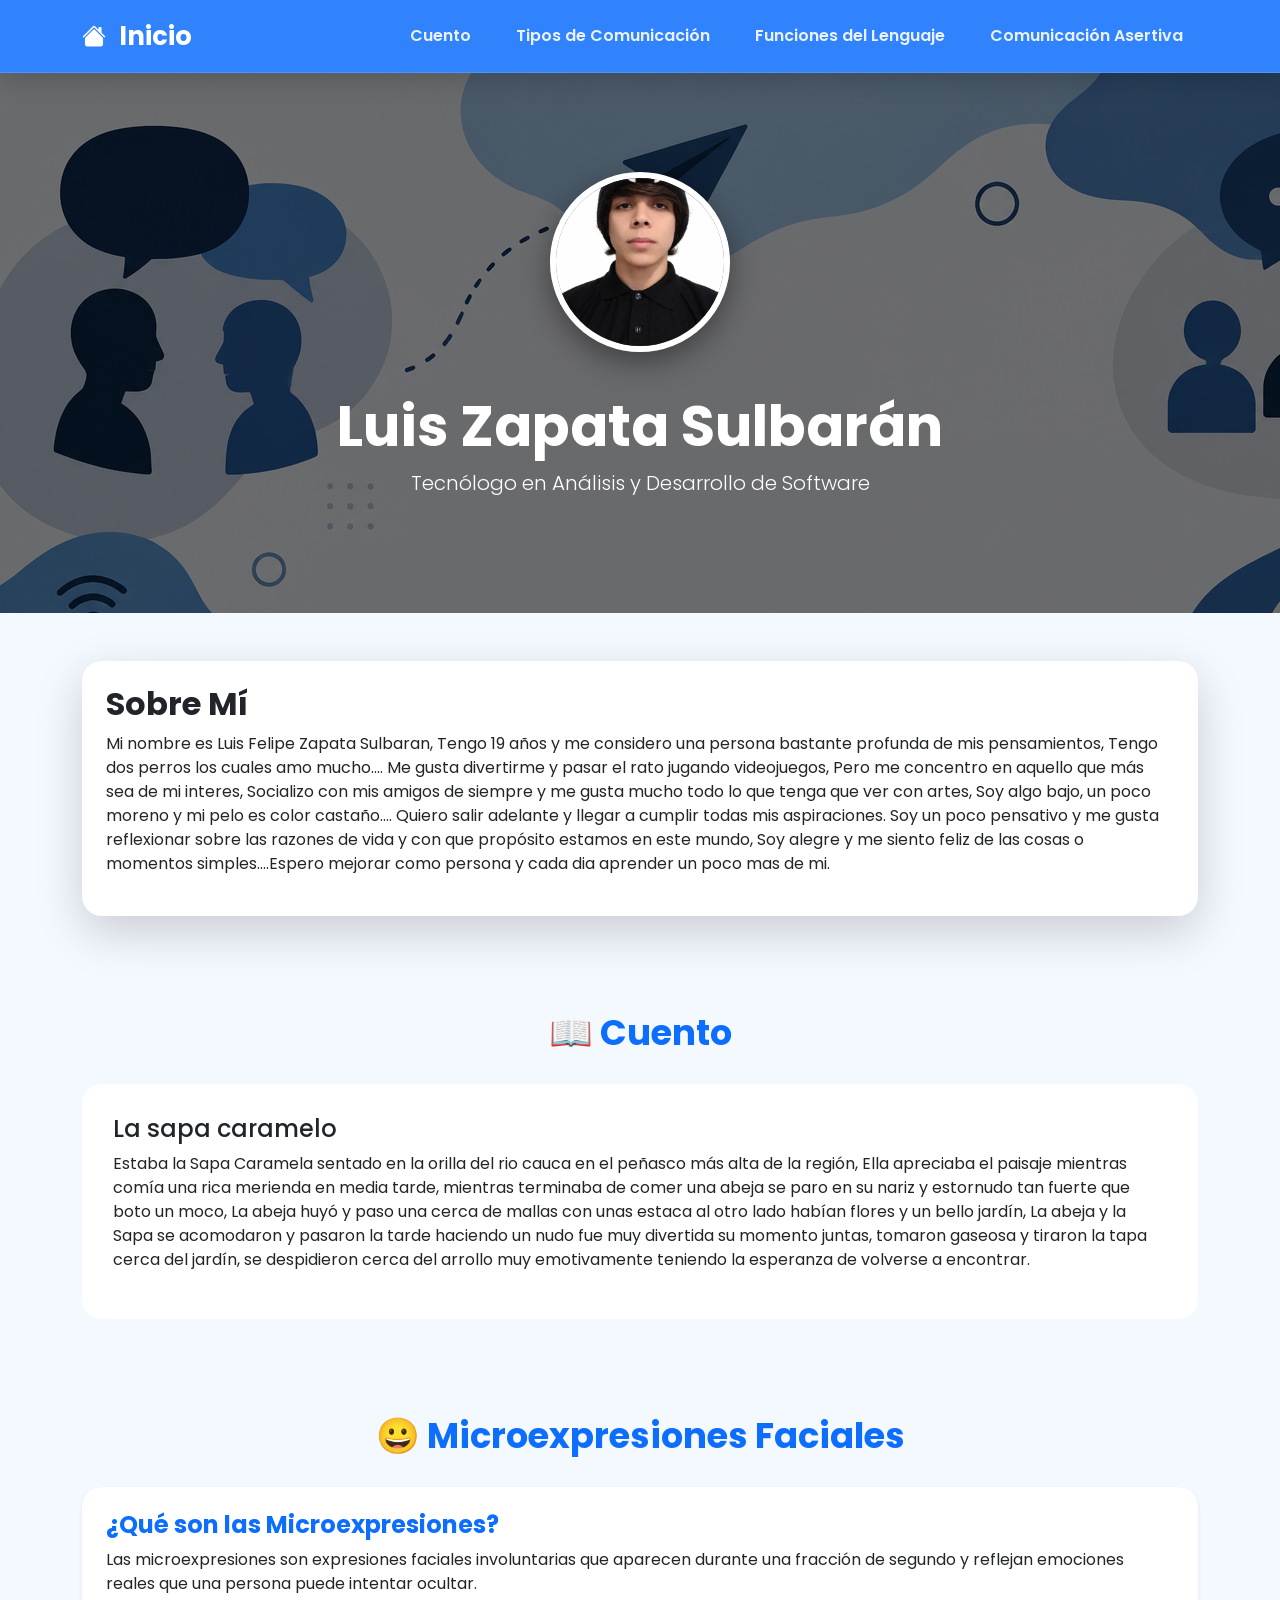
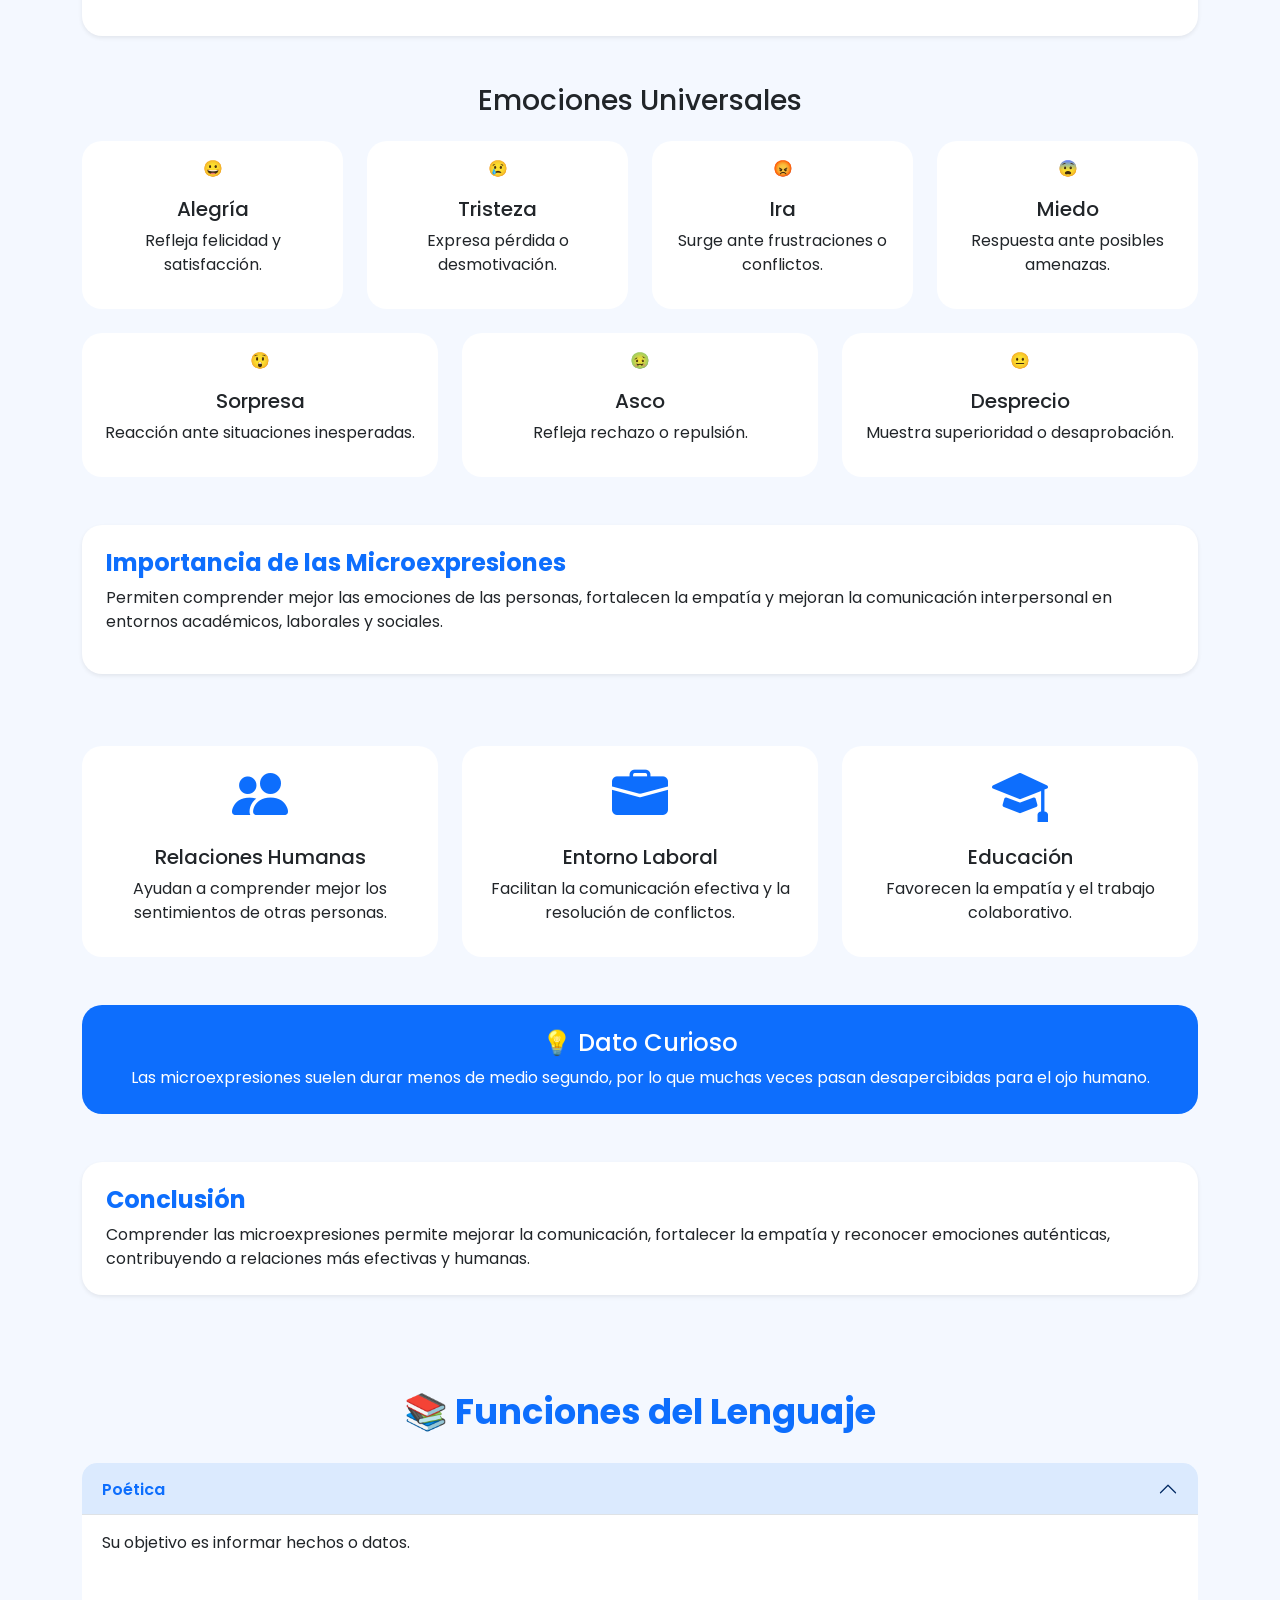
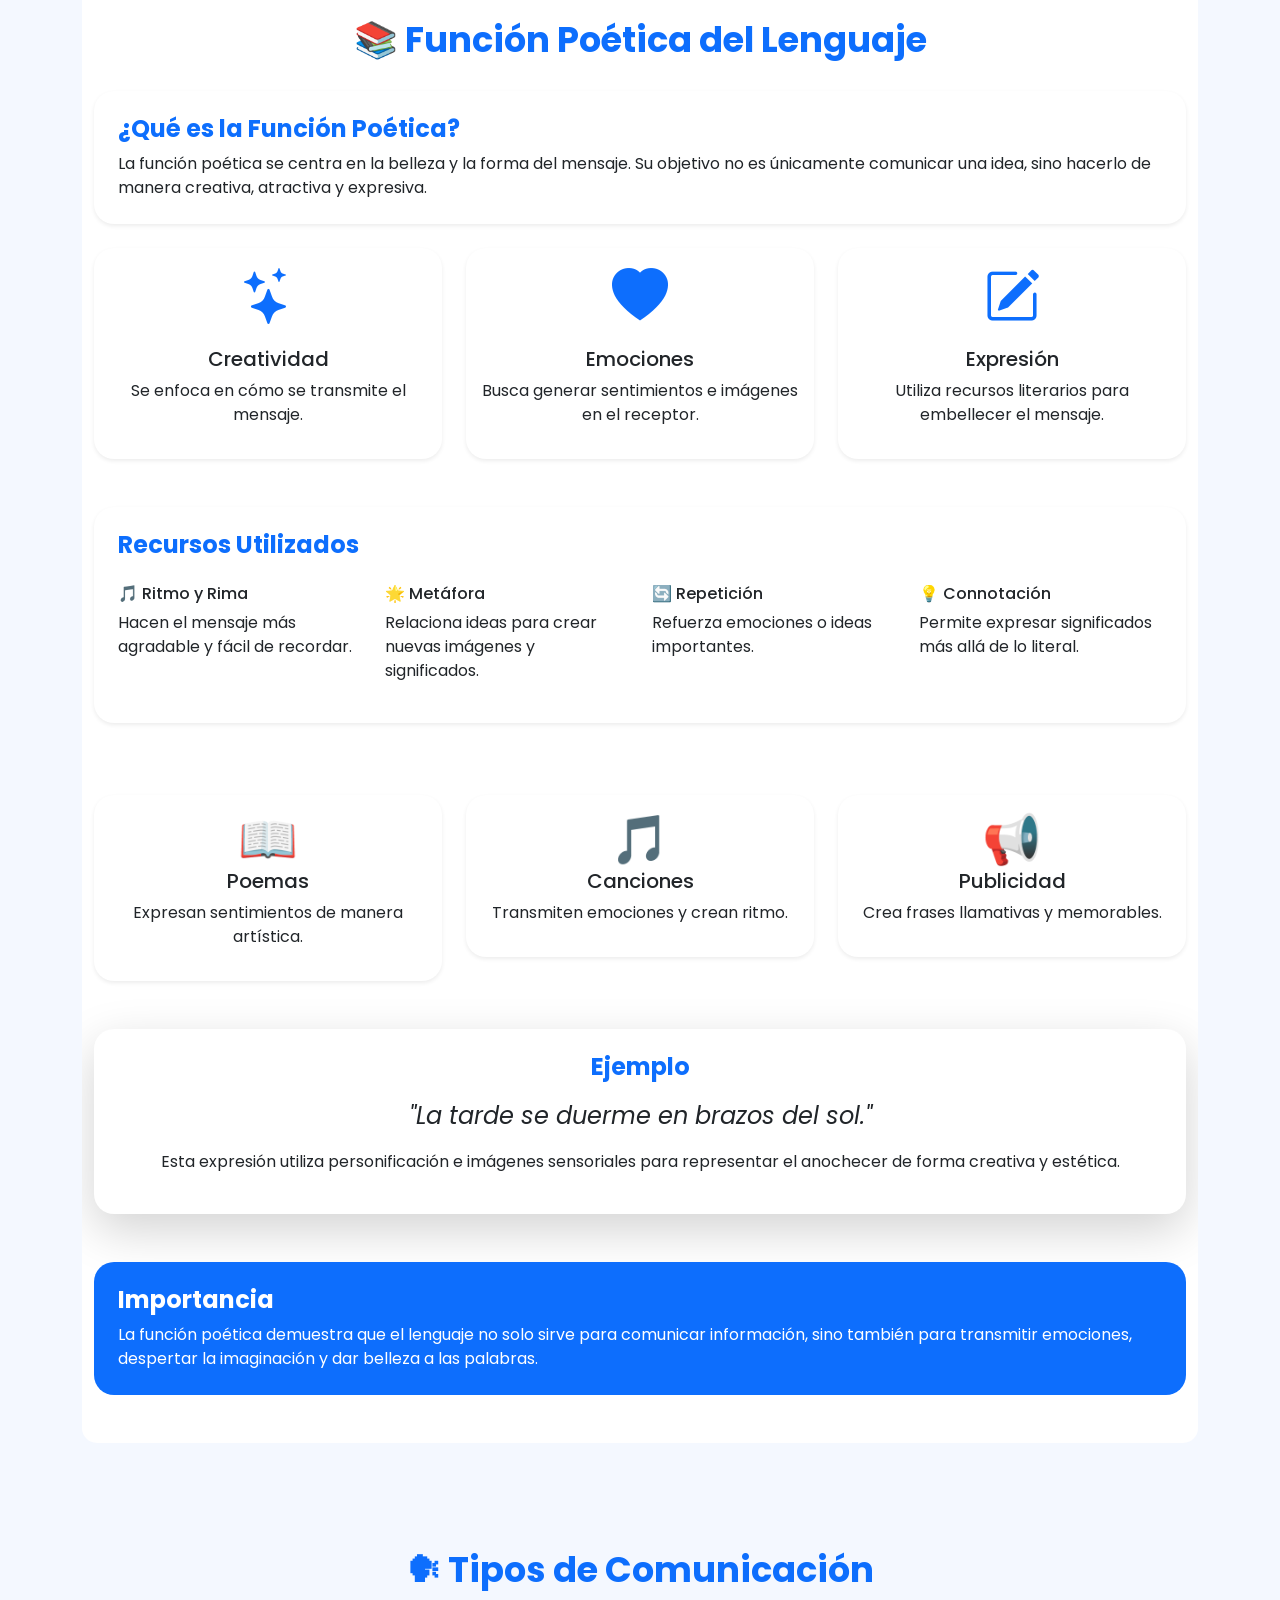
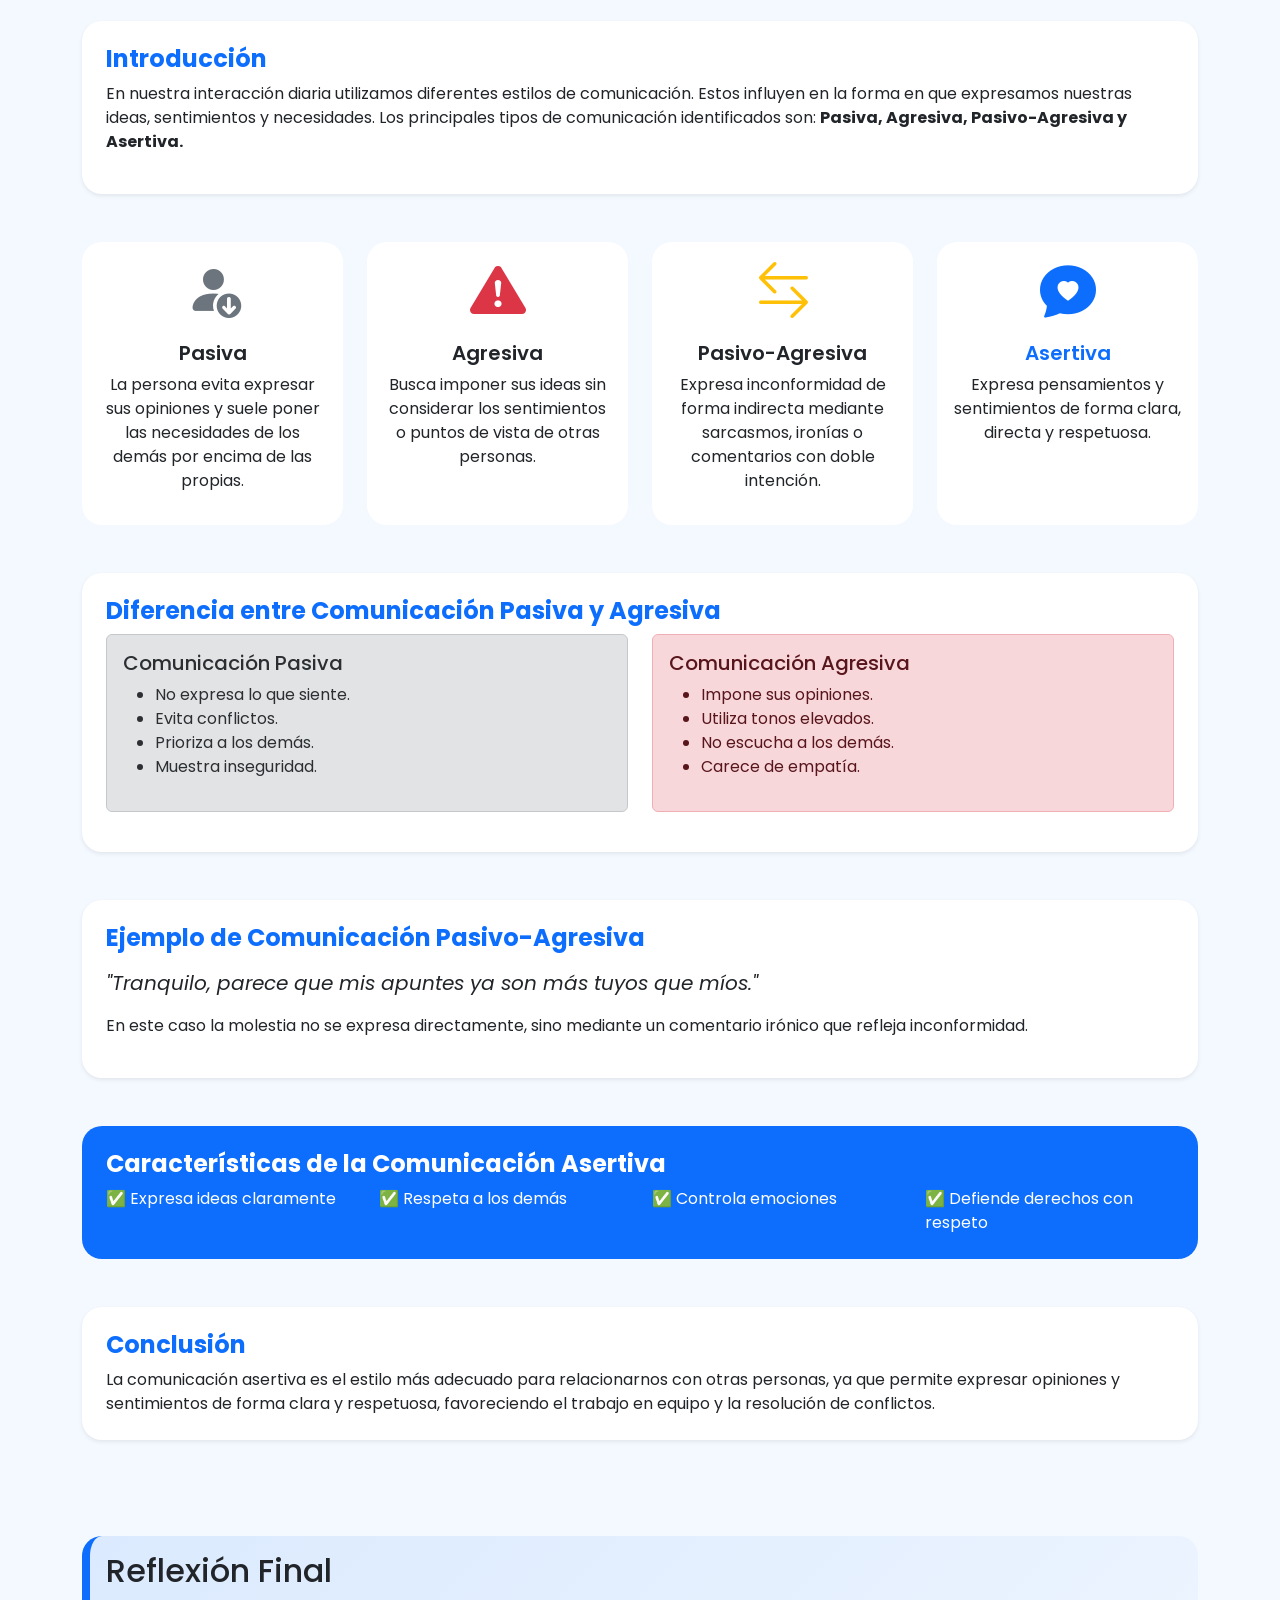
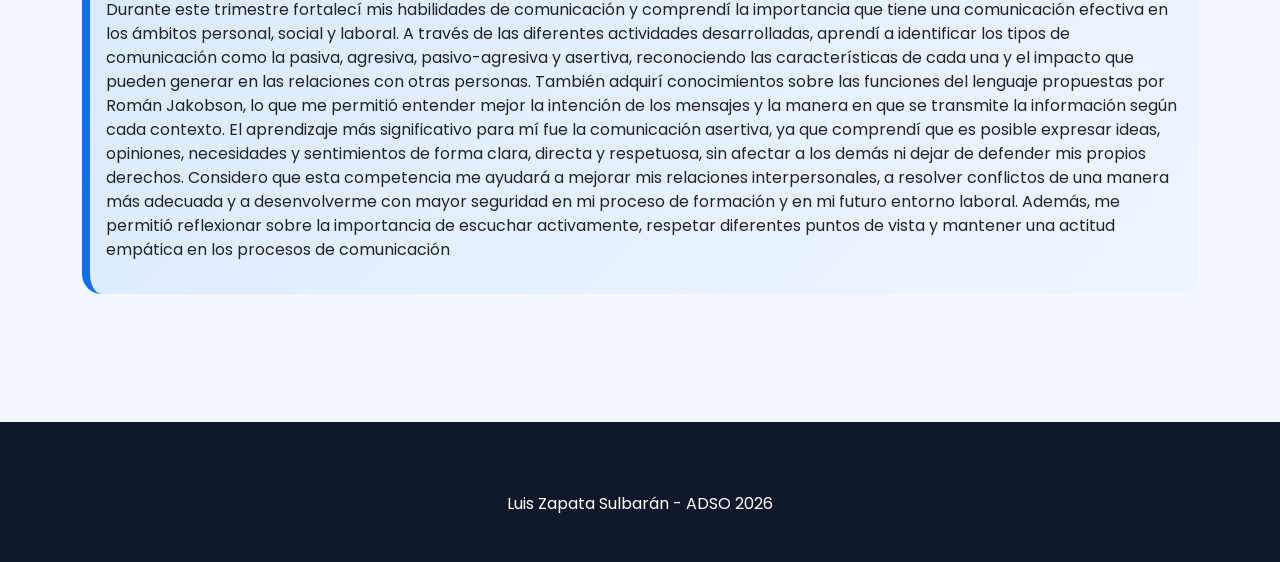
<file: aprendiz2.html>
<!DOCTYPE html>

<html lang="es">

<head>
    <meta charset="UTF-8">
    <meta name="viewport" content="width=device-width, initial-scale=1.0">
    <title>Luis Zapata Sulbarán</title>


<link href="https://cdn.jsdelivr.net/npm/bootstrap@5.3.3/dist/css/bootstrap.min.css" rel="stylesheet">

<link href="https://cdn.jsdelivr.net/npm/bootstrap-icons@1.11.3/font/bootstrap-icons.css" rel="stylesheet">

<link rel="stylesheet" href="css/style.css">


</head>

<body>
<nav class="navbar navbar-expand-lg navbar-dark custom-navbar">

<div class="container">

<a class="navbar-brand fw-bold" href="index.html">
<i class="bi bi-house-fill"></i>
Inicio
</a>

<button class="navbar-toggler"
data-bs-toggle="collapse"
data-bs-target="#menu">

<span class="navbar-toggler-icon"></span>

</button>

<div class="collapse navbar-collapse" id="menu">

<ul class="navbar-nav ms-auto">

<li class="nav-item">
<a class="nav-link" href="#cuento">Cuento</a>
</li>

<li class="nav-item">
<a class="nav-link" href="#tipos">Tipos de Comunicación</a>
</li>

<li class="nav-item">
<a class="nav-link" href="#funciones">Funciones del Lenguaje</a>
</li>

<li class="nav-item">
<a class="nav-link" href="#asertiva">Comunicación Asertiva</a>
</li>

</ul>

</div>

</div>

</nav>

<section class="hero-aprendiz">

<div class="container text-center">

<img src="img/luis.jpeg" alt="Luis Zapata"
class="foto-perfil">

<h1 class="display-4 fw-bold mt-3">
Luis Zapata Sulbarán
</h1>

<p class="lead">
Tecnólogo en Análisis y Desarrollo de Software
</p>

</div>

</section>

<section class="container py-5">

<div class="card shadow-lg p-4">

<h2 class="fw-bold">
Sobre Mí
</h2>

<p>
Mi nombre es Luis Felipe Zapata Sulbaran, Tengo 19 años y me considero una persona bastante profunda de mis pensamientos, Tengo dos perros los cuales amo mucho.... Me gusta divertirme y pasar el rato jugando videojuegos, Pero me concentro en aquello que más sea de mi interes, Socializo con mis amigos de siempre y me gusta mucho todo lo que tenga que ver con artes, Soy algo bajo, un poco moreno y mi pelo es color castaño.... Quiero salir adelante y llegar a cumplir todas mis aspiraciones. Soy un poco pensativo y me gusta reflexionar sobre las razones de vida y con que propósito estamos en este mundo, Soy alegre y me siento feliz de las cosas o momentos simples....Espero mejorar como persona y cada dia aprender un poco mas de mi.
</p>

</div>

</section>

<section id="cuento" class="container py-5">

<h2 class="section-title">
📖 Cuento
</h2>

<div class="card content-card">

<div class="card-body">

<h4>
La sapa caramelo
</h4>

<p>
Estaba la Sapa Caramela sentado en la orilla del rio cauca en el peñasco más alta de la región, Ella apreciaba el paisaje mientras comía una rica merienda en media tarde, mientras terminaba de comer una abeja se paro en su nariz y estornudo tan fuerte que boto un moco, La abeja huyó y paso una cerca de mallas con unas estaca al otro lado habían flores y un bello jardín, La abeja y la Sapa se acomodaron y pasaron la tarde haciendo un nudo fue muy divertida su momento juntas, tomaron gaseosa y tiraron la tapa cerca del jardín, se despidieron cerca del arrollo muy emotivamente teniendo la esperanza de volverse a encontrar.
</p>


</div>

</div>

</section>

<section id="microexpresiones" class="container py-5">

    <h2 class="section-title">
        😀 Microexpresiones Faciales
    </h2>

    <!-- INTRODUCCIÓN -->

    <div class="card shadow-sm border-0 mb-5">

        <div class="card-body p-4">

            <h4 class="fw-bold text-primary">
                ¿Qué son las Microexpresiones?
            </h4>

            <p>
                Las microexpresiones son expresiones faciales involuntarias
                que aparecen durante una fracción de segundo y reflejan
                emociones reales que una persona puede intentar ocultar.
            </p>

        </div>

    </div>

    <!-- EMOCIONES -->

    <h3 class="text-center mb-4">
        Emociones Universales
    </h3>

    <div class="row g-4">

        <div class="col-md-3">
            <div class="card text-center h-100">
                <div class="card-body">
                    😀
                    <h5 class="mt-3">Alegría</h5>
                    <p>Refleja felicidad y satisfacción.</p>
                </div>
            </div>
        </div>

        <div class="col-md-3">
            <div class="card text-center h-100">
                <div class="card-body">
                    😢
                    <h5 class="mt-3">Tristeza</h5>
                    <p>Expresa pérdida o desmotivación.</p>
                </div>
            </div>
        </div>

        <div class="col-md-3">
            <div class="card text-center h-100">
                <div class="card-body">
                    😡
                    <h5 class="mt-3">Ira</h5>
                    <p>Surge ante frustraciones o conflictos.</p>
                </div>
            </div>
        </div>

        <div class="col-md-3">
            <div class="card text-center h-100">
                <div class="card-body">
                    😨
                    <h5 class="mt-3">Miedo</h5>
                    <p>Respuesta ante posibles amenazas.</p>
                </div>
            </div>
        </div>

        <div class="col-md-4">
            <div class="card text-center h-100">
                <div class="card-body">
                    😲
                    <h5 class="mt-3">Sorpresa</h5>
                    <p>Reacción ante situaciones inesperadas.</p>
                </div>
            </div>
        </div>

        <div class="col-md-4">
            <div class="card text-center h-100">
                <div class="card-body">
                    🤢
                    <h5 class="mt-3">Asco</h5>
                    <p>Refleja rechazo o repulsión.</p>
                </div>
            </div>
        </div>

        <div class="col-md-4">
            <div class="card text-center h-100">
                <div class="card-body">
                    😐
                    <h5 class="mt-3">Desprecio</h5>
                    <p>Muestra superioridad o desaprobación.</p>
                </div>
            </div>
        </div>

    </div>

    <!-- IMPORTANCIA -->

    <div class="card border-0 shadow-sm mt-5">

        <div class="card-body p-4">

            <h4 class="fw-bold text-primary">
                Importancia de las Microexpresiones
            </h4>

            <p>
                Permiten comprender mejor las emociones de las personas,
                fortalecen la empatía y mejoran la comunicación
                interpersonal en entornos académicos, laborales y sociales.
            </p>

        </div>

    </div>

    <!-- APLICACIONES -->

    <div class="row mt-5 g-4">

        <div class="col-md-4">

            <div class="card h-100 text-center">

                <div class="card-body">

                    <i class="bi bi-people-fill display-4 text-primary"></i>

                    <h5 class="mt-3">
                        Relaciones Humanas
                    </h5>

                    <p>
                        Ayudan a comprender mejor los sentimientos de otras personas.
                    </p>

                </div>

            </div>

        </div>

        <div class="col-md-4">

            <div class="card h-100 text-center">

                <div class="card-body">

                    <i class="bi bi-briefcase-fill display-4 text-primary"></i>

                    <h5 class="mt-3">
                        Entorno Laboral
                    </h5>

                    <p>
                        Facilitan la comunicación efectiva y la resolución de conflictos.
                    </p>

                </div>

            </div>

        </div>

        <div class="col-md-4">

            <div class="card h-100 text-center">

                <div class="card-body">

                    <i class="bi bi-mortarboard-fill display-4 text-primary"></i>

                    <h5 class="mt-3">
                        Educación
                    </h5>

                    <p>
                        Favorecen la empatía y el trabajo colaborativo.
                    </p>

                </div>

            </div>

        </div>

    </div>

    <!-- DATO CURIOSO -->

    <div class="card bg-primary text-white border-0 mt-5">

        <div class="card-body p-4 text-center">

            <h4>
                💡 Dato Curioso
            </h4>

            <p class="mb-0">
                Las microexpresiones suelen durar menos de medio segundo,
                por lo que muchas veces pasan desapercibidas para el ojo humano.
            </p>

        </div>

    </div>

    <!-- CONCLUSIÓN -->

    <div class="card shadow-sm border-0 mt-5">

        <div class="card-body p-4">

            <h4 class="fw-bold text-primary">
                Conclusión
            </h4>

            <p class="mb-0">
                Comprender las microexpresiones permite mejorar la comunicación,
                fortalecer la empatía y reconocer emociones auténticas,
                contribuyendo a relaciones más efectivas y humanas.
            </p>

        </div>

    </div>

</section>

<section id="funciones" class="container py-5">

<h2 class="section-title">
📚 Funciones del Lenguaje
</h2>

<div class="accordion" id="accordionLuis">

<div class="accordion-item">

<h2 class="accordion-header">

<button class="accordion-button"
data-bs-toggle="collapse"
data-bs-target="#luis1">

Poética

</button>

</h2>

<div id="luis1"
class="accordion-collapse collapse show">

<div class="accordion-body">

Su objetivo es informar hechos o datos.

</div>

<section id="funciones" class="container py-5">

    <h2 class="section-title">
        📚 Función Poética del Lenguaje
    </h2>

    <div class="row g-4">

        <!-- DESCRIPCIÓN -->

        <div class="col-lg-12">

            <div class="card shadow-sm border-0">

                <div class="card-body p-4">

                    <h4 class="fw-bold text-primary">
                        ¿Qué es la Función Poética?
                    </h4>

                    <p class="mb-0">
                        La función poética se centra en la belleza y la forma del mensaje.
                        Su objetivo no es únicamente comunicar una idea, sino hacerlo de
                        manera creativa, atractiva y expresiva.
                    </p>

                </div>

            </div>

        </div>

        <!-- CARACTERISTICAS -->

        <div class="col-md-4">

            <div class="card h-100 border-0 shadow-sm text-center">

                <div class="card-body">

                    <i class="bi bi-stars display-4 text-primary"></i>

                    <h5 class="mt-3">
                        Creatividad
                    </h5>

                    <p>
                        Se enfoca en cómo se transmite el mensaje.
                    </p>

                </div>

            </div>

        </div>

        <div class="col-md-4">

            <div class="card h-100 border-0 shadow-sm text-center">

                <div class="card-body">

                    <i class="bi bi-heart-fill display-4 text-primary"></i>

                    <h5 class="mt-3">
                        Emociones
                    </h5>

                    <p>
                        Busca generar sentimientos e imágenes en el receptor.
                    </p>

                </div>

            </div>

        </div>

        <div class="col-md-4">

            <div class="card h-100 border-0 shadow-sm text-center">

                <div class="card-body">

                    <i class="bi bi-pencil-square display-4 text-primary"></i>

                    <h5 class="mt-3">
                        Expresión
                    </h5>

                    <p>
                        Utiliza recursos literarios para embellecer el mensaje.
                    </p>

                </div>

            </div>

        </div>

    </div>

    <!-- RECURSOS -->

    <div class="card shadow-sm border-0 mt-5">

        <div class="card-body p-4">

            <h4 class="fw-bold text-primary mb-4">
                Recursos Utilizados
            </h4>

            <div class="row">

                <div class="col-md-3">
                    <h6>🎵 Ritmo y Rima</h6>
                    <p>Hacen el mensaje más agradable y fácil de recordar.</p>
                </div>

                <div class="col-md-3">
                    <h6>🌟 Metáfora</h6>
                    <p>Relaciona ideas para crear nuevas imágenes y significados.</p>
                </div>

                <div class="col-md-3">
                    <h6>🔄 Repetición</h6>
                    <p>Refuerza emociones o ideas importantes.</p>
                </div>

                <div class="col-md-3">
                    <h6>💡 Connotación</h6>
                    <p>Permite expresar significados más allá de lo literal.</p>
                </div>

            </div>

        </div>

    </div>

    <!-- DONDE SE UTILIZA -->

    <div class="row mt-5 g-4">

        <div class="col-md-4">

            <div class="card border-0 shadow-sm text-center">

                <div class="card-body">

                    <div class="display-5">📖</div>

                    <h5>Poemas</h5>

                    <p>
                        Expresan sentimientos de manera artística.
                    </p>

                </div>

            </div>

        </div>

        <div class="col-md-4">

            <div class="card border-0 shadow-sm text-center">

                <div class="card-body">

                    <div class="display-5">🎵</div>

                    <h5>Canciones</h5>

                    <p>
                        Transmiten emociones y crean ritmo.
                    </p>

                </div>

            </div>

        </div>

        <div class="col-md-4">

            <div class="card border-0 shadow-sm text-center">

                <div class="card-body">

                    <div class="display-5">📢</div>

                    <h5>Publicidad</h5>

                    <p>
                        Crea frases llamativas y memorables.
                    </p>

                </div>

            </div>

        </div>

    </div>

    <!-- EJEMPLO -->

    <div class="card border-0 shadow-lg mt-5">

        <div class="card-body p-4 text-center">

            <h4 class="text-primary fw-bold">
                Ejemplo
            </h4>

            <blockquote class="blockquote mt-3">

                <p class="fs-4 fst-italic">
                    "La tarde se duerme en brazos del sol."
                </p>

            </blockquote>

            <p>
                Esta expresión utiliza personificación e imágenes sensoriales
                para representar el anochecer de forma creativa y estética.
            </p>

        </div>

    </div>

    <!-- IMPORTANCIA -->

    <div class="card border-0 bg-primary text-white mt-5">

        <div class="card-body p-4">

            <h4 class="fw-bold">
                Importancia
            </h4>

            <p class="mb-0">
                La función poética demuestra que el lenguaje no solo sirve para
                comunicar información, sino también para transmitir emociones,
                despertar la imaginación y dar belleza a las palabras.
            </p>

        </div>

    </div>

</section>

</div>


<div id="luis3"
class="accordion-collapse collapse">

<div class="accordion-body">

Busca persuadir o influir en el receptor.

</div>

</div>


</section>
<section id="tipos" class="container py-5">

    <h2 class="section-title">
        🗣 Tipos de Comunicación
    </h2>

    <!-- INTRODUCCIÓN -->

    <div class="card shadow-sm border-0 mb-5">

        <div class="card-body p-4">

            <h4 class="fw-bold text-primary">
                Introducción
            </h4>

            <p>
                En nuestra interacción diaria utilizamos diferentes estilos
                de comunicación. Estos influyen en la forma en que expresamos
                nuestras ideas, sentimientos y necesidades. Los principales
                tipos de comunicación identificados son:
                <strong>Pasiva, Agresiva, Pasivo-Agresiva y Asertiva.</strong>
            </p>

        </div>

    </div>

    <!-- TARJETAS -->

    <div class="row g-4">

        <div class="col-md-6 col-lg-3">

            <div class="card topic-card h-100">

                <div class="card-body text-center">

                    <i class="bi bi-person-fill-down display-4 text-secondary"></i>

                    <h5 class="mt-3">
                        Pasiva
                    </h5>

                    <p>
                        La persona evita expresar sus opiniones y suele poner
                        las necesidades de los demás por encima de las propias.
                    </p>

                </div>

            </div>

        </div>

        <div class="col-md-6 col-lg-3">

            <div class="card topic-card h-100">

                <div class="card-body text-center">

                    <i class="bi bi-exclamation-triangle-fill display-4 text-danger"></i>

                    <h5 class="mt-3">
                        Agresiva
                    </h5>

                    <p>
                        Busca imponer sus ideas sin considerar los sentimientos
                        o puntos de vista de otras personas.
                    </p>

                </div>

            </div>

        </div>

        <div class="col-md-6 col-lg-3">

            <div class="card topic-card h-100">

                <div class="card-body text-center">

                    <i class="bi bi-arrow-left-right display-4 text-warning"></i>

                    <h5 class="mt-3">
                        Pasivo-Agresiva
                    </h5>

                    <p>
                        Expresa inconformidad de forma indirecta mediante
                        sarcasmos, ironías o comentarios con doble intención.
                    </p>

                </div>

            </div>

        </div>

        <div class="col-md-6 col-lg-3">

            <div class="card topic-card h-100 border-primary">

                <div class="card-body text-center">

                    <i class="bi bi-chat-heart-fill display-4 text-primary"></i>

                    <h5 class="mt-3 text-primary">
                        Asertiva
                    </h5>

                    <p>
                        Expresa pensamientos y sentimientos de forma clara,
                        directa y respetuosa.
                    </p>

                </div>

            </div>

        </div>

    </div>

    <!-- COMPARACIÓN -->

    <div class="card border-0 shadow-sm mt-5">

        <div class="card-body p-4">

            <h4 class="fw-bold text-primary">
                Diferencia entre Comunicación Pasiva y Agresiva
            </h4>

            <div class="row">

                <div class="col-md-6">

                    <div class="alert alert-secondary">

                        <h5>Comunicación Pasiva</h5>

                        <ul>
                            <li>No expresa lo que siente.</li>
                            <li>Evita conflictos.</li>
                            <li>Prioriza a los demás.</li>
                            <li>Muestra inseguridad.</li>
                        </ul>

                    </div>

                </div>

                <div class="col-md-6">

                    <div class="alert alert-danger">

                        <h5>Comunicación Agresiva</h5>

                        <ul>
                            <li>Impone sus opiniones.</li>
                            <li>Utiliza tonos elevados.</li>
                            <li>No escucha a los demás.</li>
                            <li>Carece de empatía.</li>
                        </ul>

                    </div>

                </div>

            </div>

        </div>

    </div>

    <!-- EJEMPLO -->

    <div class="card border-0 shadow-sm mt-5">

        <div class="card-body p-4">

            <h4 class="fw-bold text-primary">
                Ejemplo de Comunicación Pasivo-Agresiva
            </h4>

            <blockquote class="blockquote mt-3">

                <p class="fst-italic">
                    "Tranquilo, parece que mis apuntes ya son más tuyos que míos."
                </p>

            </blockquote>

            <p>
                En este caso la molestia no se expresa directamente,
                sino mediante un comentario irónico que refleja
                inconformidad.
            </p>

        </div>

    </div>

    <!-- ASERTIVA -->

    <div class="card border-0 bg-primary text-white mt-5">

        <div class="card-body p-4">

            <h4 class="fw-bold">
                Características de la Comunicación Asertiva
            </h4>

            <div class="row">

                <div class="col-md-3">
                    ✅ Expresa ideas claramente
                </div>

                <div class="col-md-3">
                    ✅ Respeta a los demás
                </div>

                <div class="col-md-3">
                    ✅ Controla emociones
                </div>

                <div class="col-md-3">
                    ✅ Defiende derechos con respeto
                </div>

            </div>

        </div>

    </div>

    <!-- CONCLUSIÓN -->

    <div class="card shadow-sm border-0 mt-5">

        <div class="card-body p-4">

            <h4 class="fw-bold text-primary">
                Conclusión
            </h4>

            <p class="mb-0">
                La comunicación asertiva es el estilo más adecuado para
                relacionarnos con otras personas, ya que permite expresar
                opiniones y sentimientos de forma clara y respetuosa,
                favoreciendo el trabajo en equipo y la resolución de conflictos.
            </p>

        </div>

    </div>

</section>

</section>

<section class="container py-5">

<div class="card reflection-card">

<div class="card-body">

<h2>
Reflexión Final
</h2>

<p>
Durante este trimestre fortalecí mis habilidades de comunicación y comprendí la importancia que tiene una comunicación efectiva en los ámbitos personal, social y laboral. A través de las diferentes actividades desarrolladas, aprendí a identificar los tipos de comunicación como la pasiva, agresiva, pasivo-agresiva y asertiva, reconociendo las características de cada una y el impacto que pueden generar en las relaciones con otras personas. También adquirí conocimientos sobre las funciones del lenguaje propuestas por Román Jakobson, lo que me permitió entender mejor la intención de los mensajes y la manera en que se transmite la información según cada contexto. El aprendizaje más significativo para mí fue la comunicación asertiva, ya que comprendí que es posible expresar ideas, opiniones, necesidades y sentimientos de forma clara, directa y respetuosa, sin afectar a los demás ni dejar de defender mis propios derechos. Considero que esta competencia me ayudará a mejorar mis relaciones interpersonales, a resolver conflictos de una manera más adecuada y a desenvolverme con mayor seguridad en mi proceso de formación y en mi futuro entorno laboral. Además, me permitió reflexionar sobre la importancia de escuchar activamente, respetar diferentes puntos de vista y mantener una actitud empática en los procesos de comunicación
</p>

</div>

</div>

</section>

<footer class="footer">

<div class="container text-center">

<p>
Luis Zapata Sulbarán - ADSO 2026
</p>

</div>

</footer>

<script src="https://cdn.jsdelivr.net/npm/bootstrap@5.3.3/dist/js/bootstrap.bundle.min.js"></script>

<script src="js/app.js"></script>

</body>

</html>
</file>
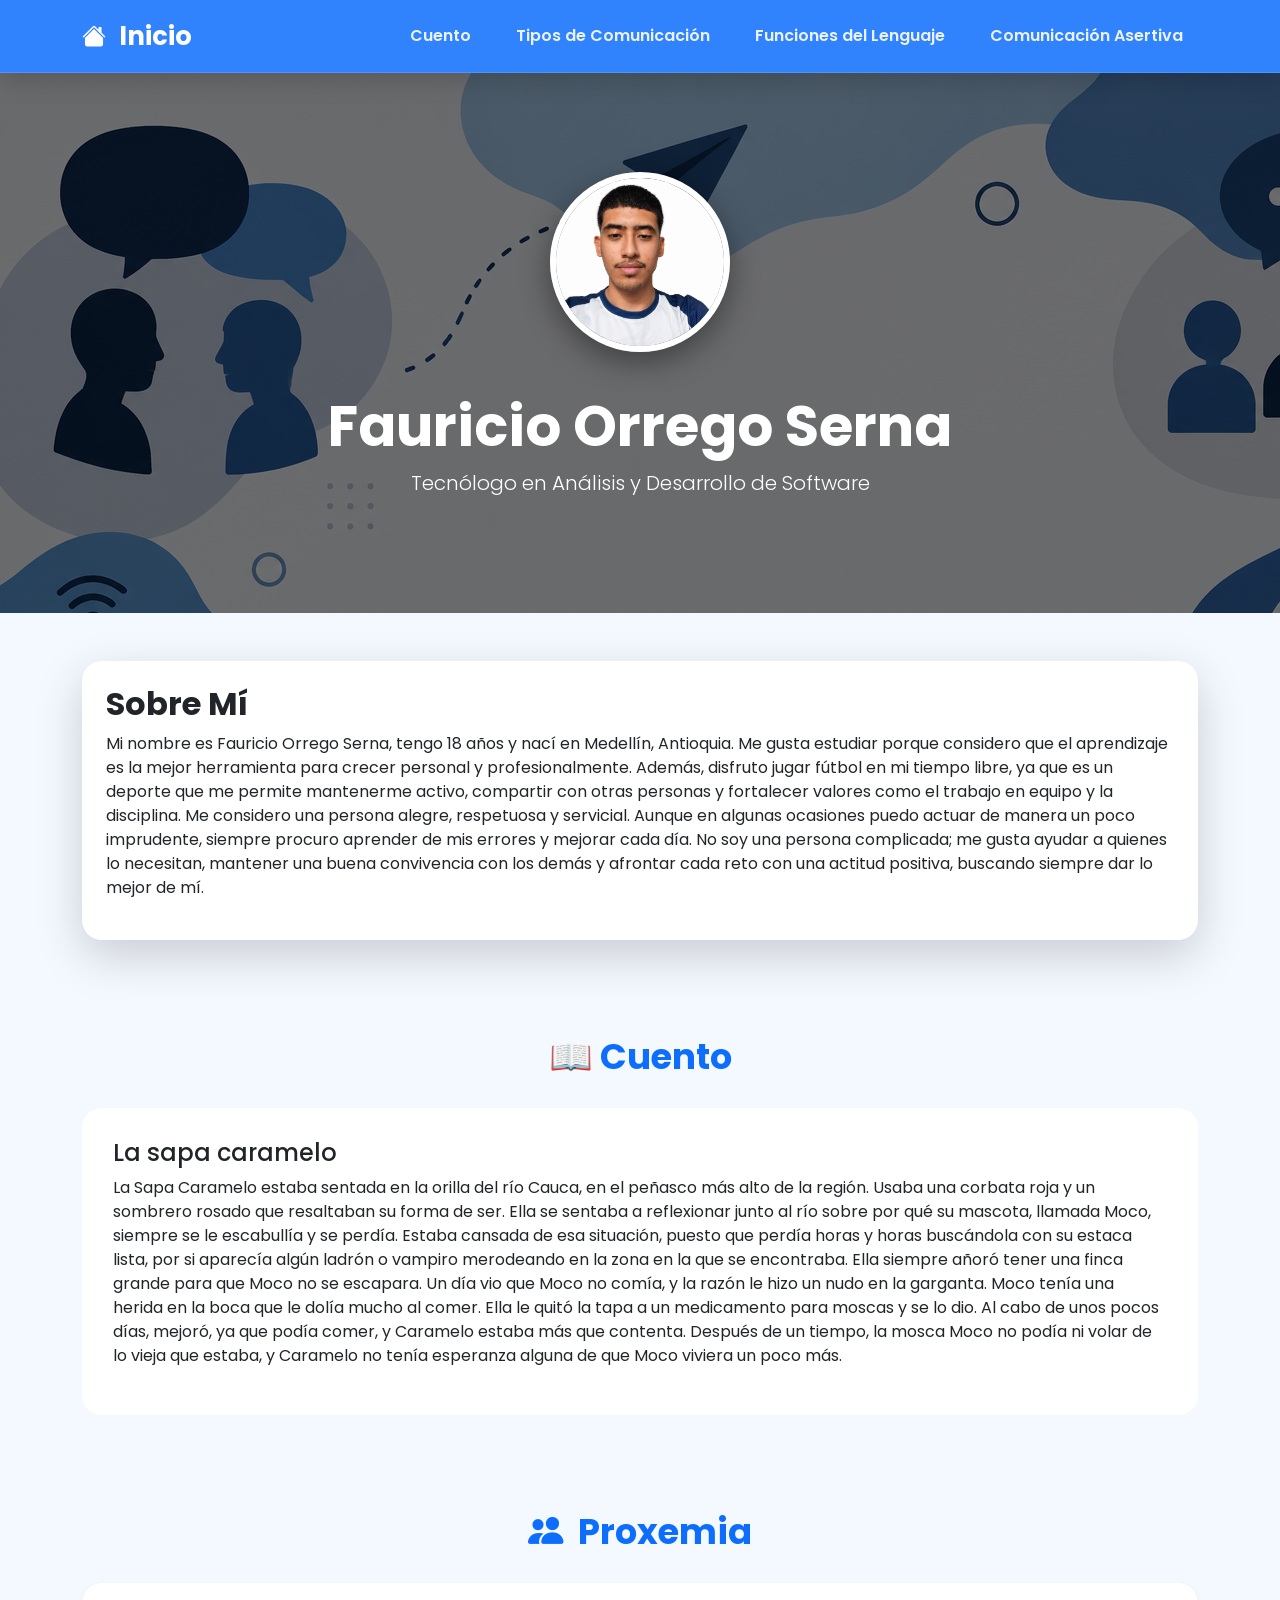
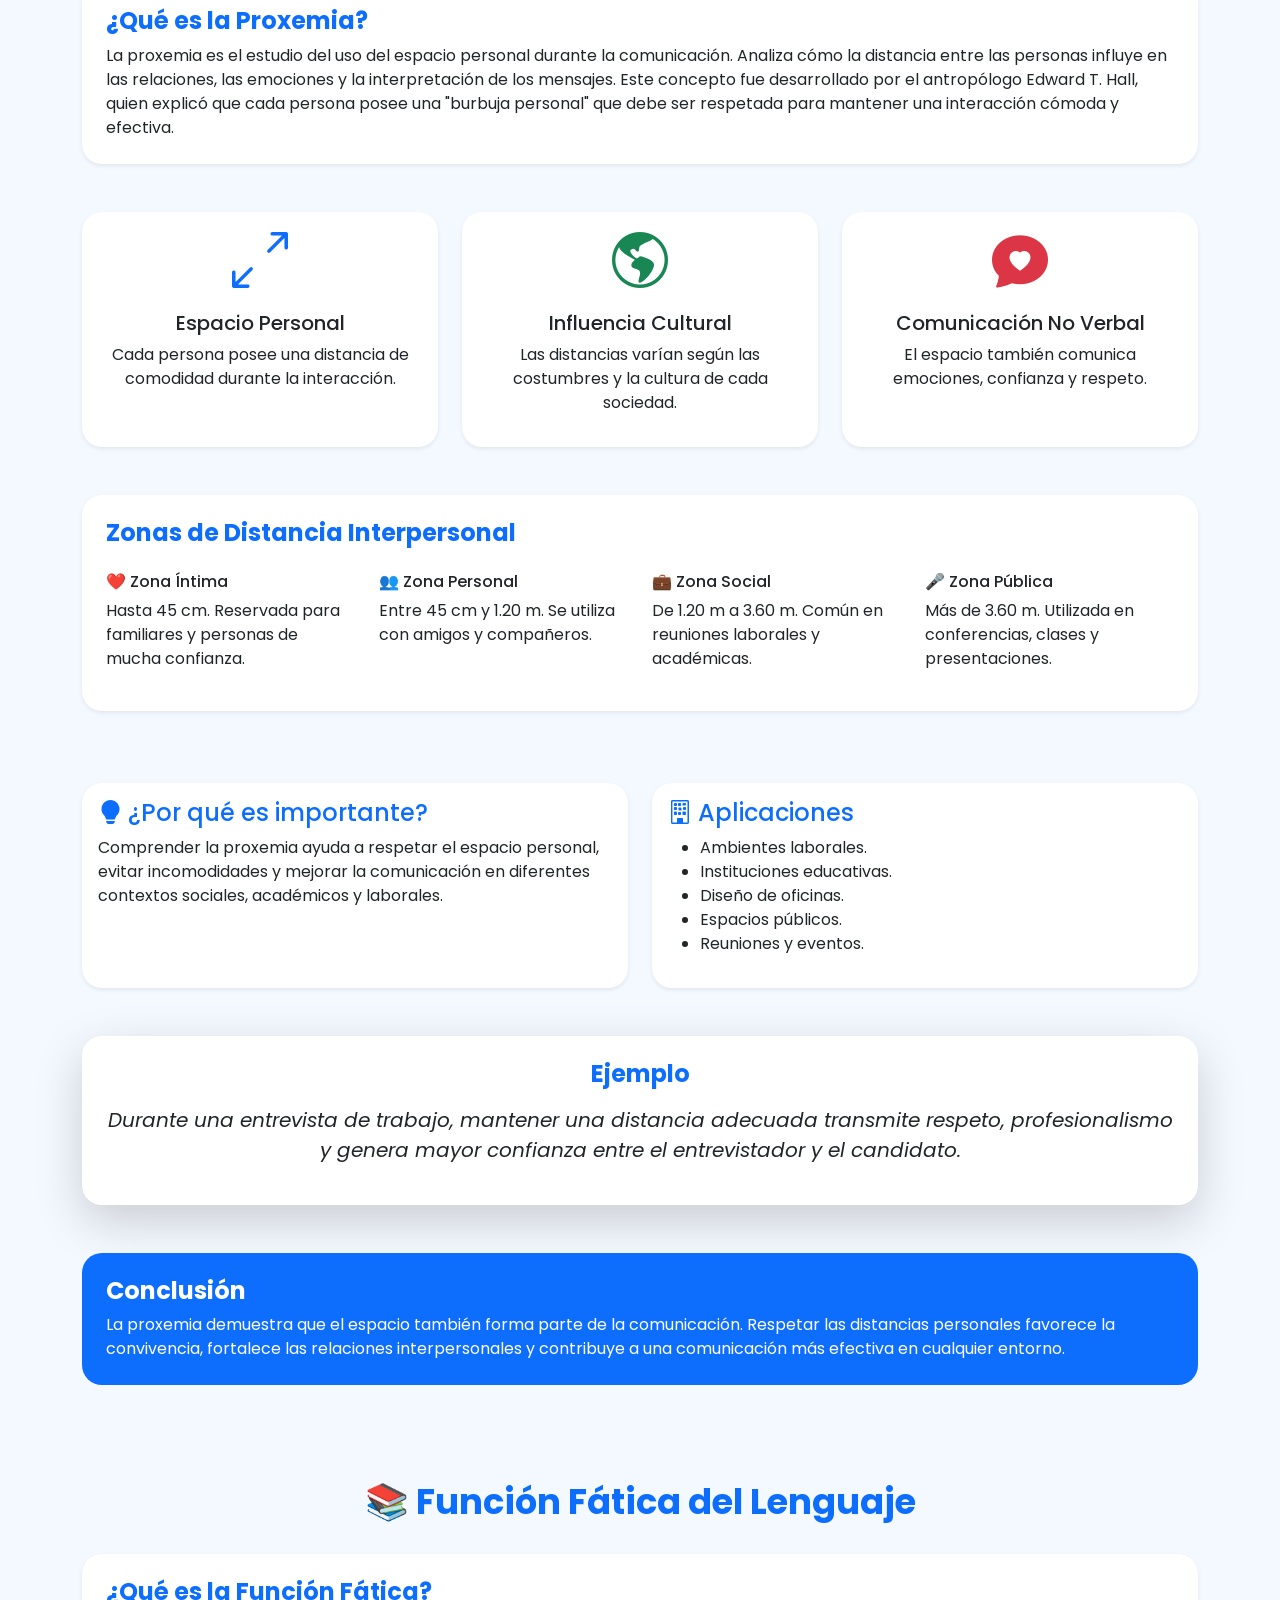
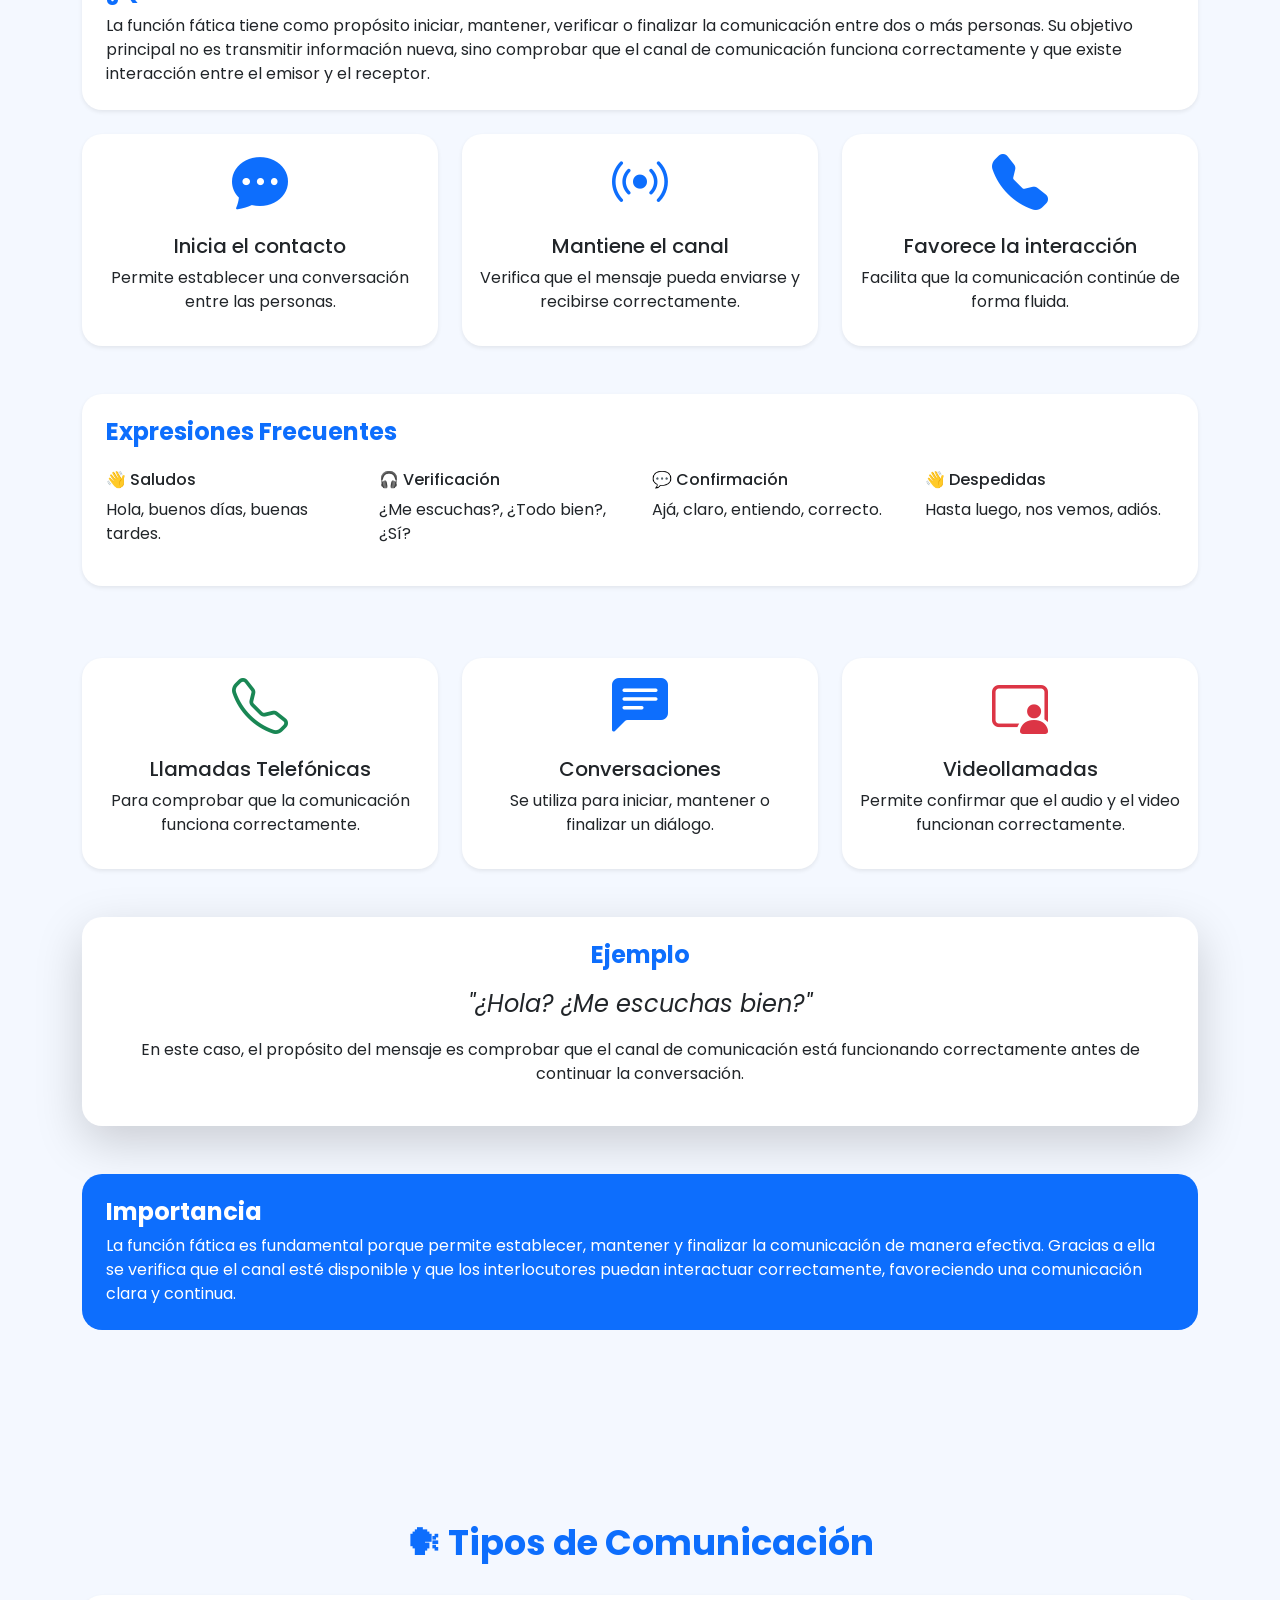
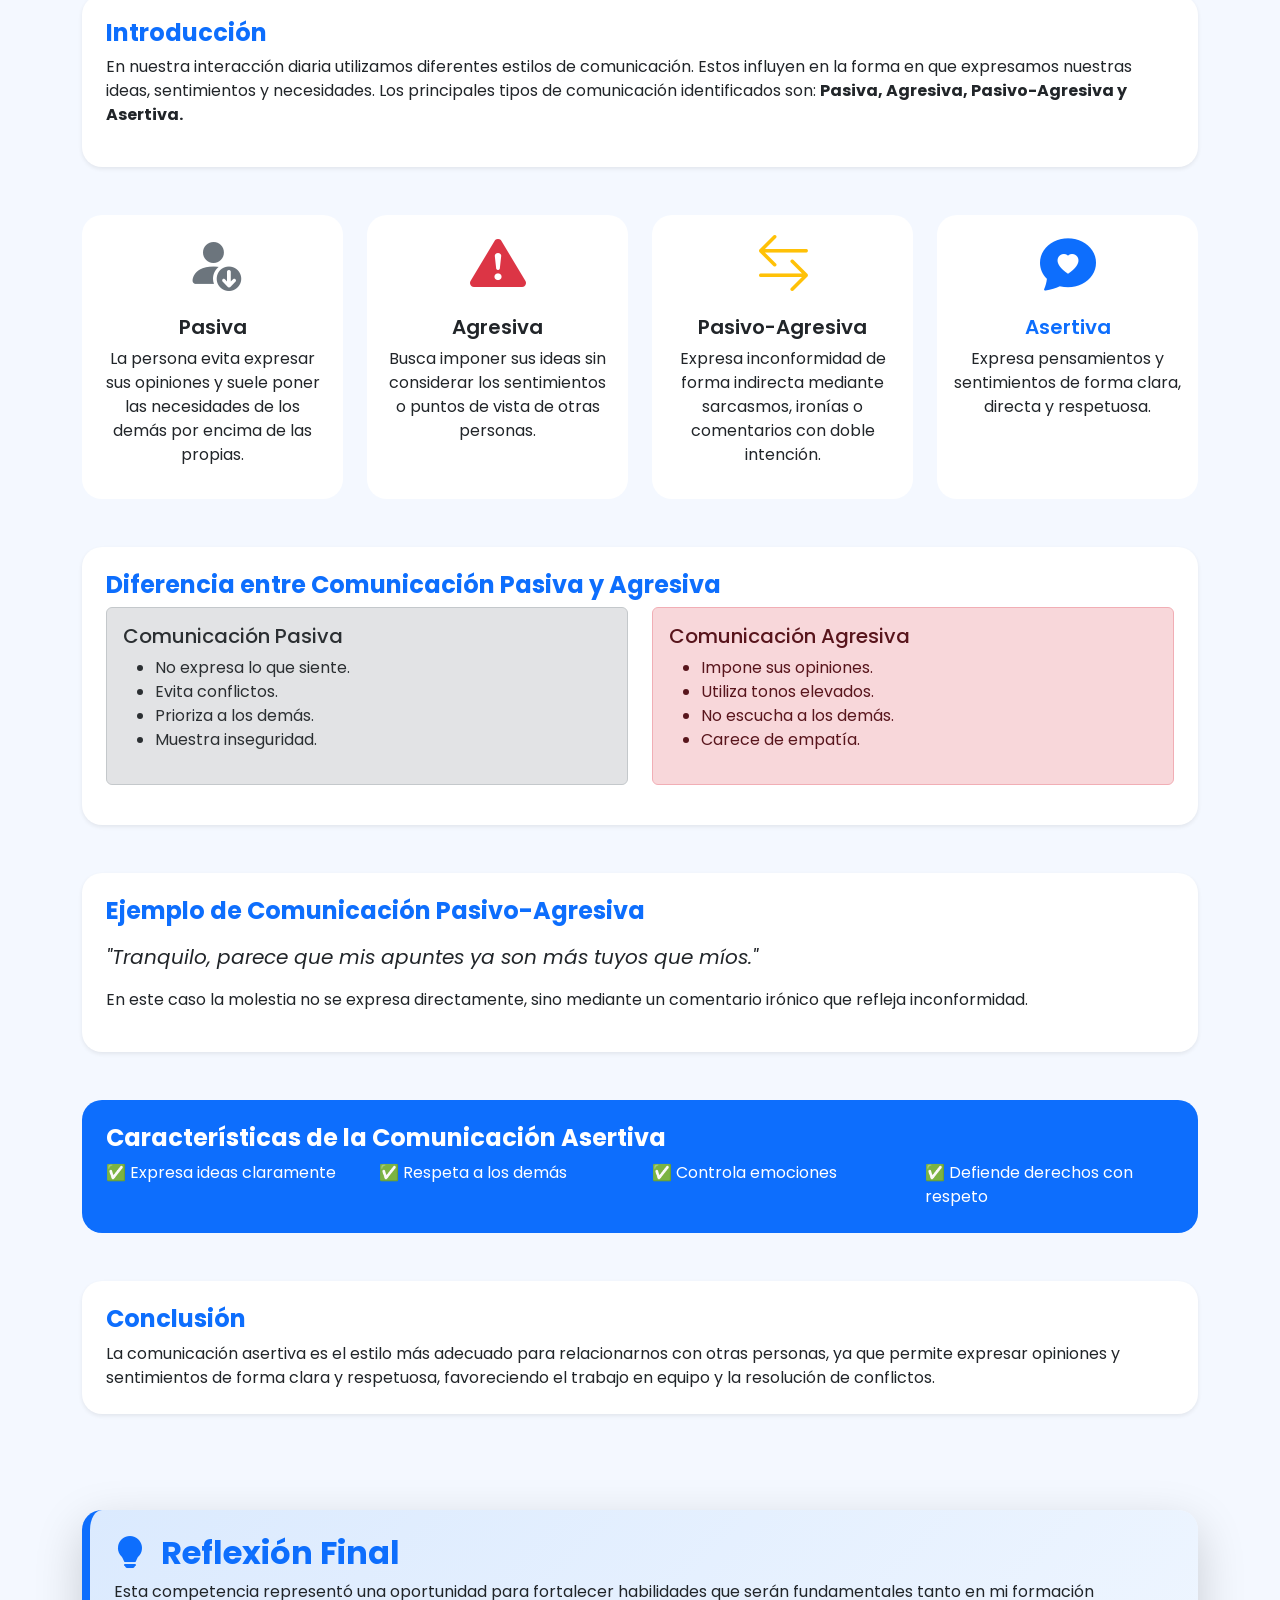
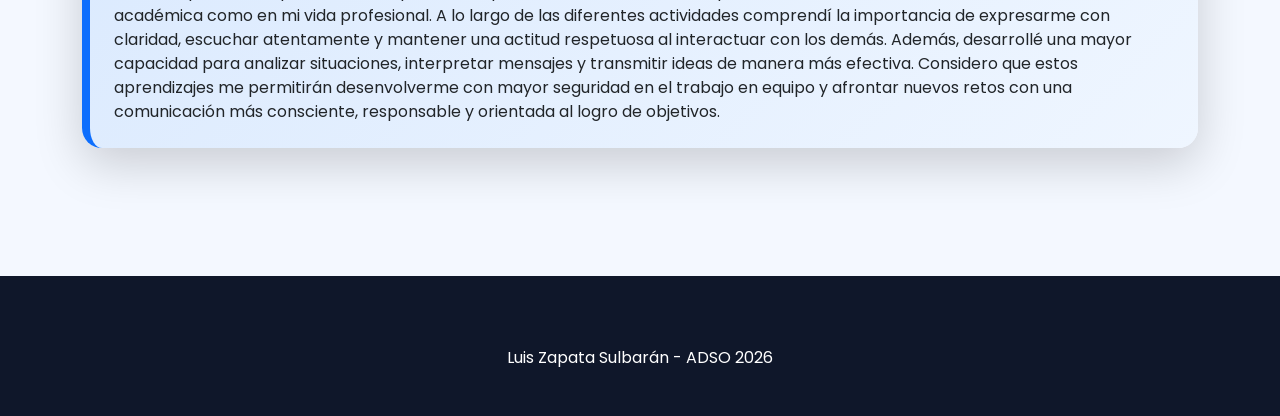
<file: aprendiz3.html>
<!DOCTYPE html>

<html lang="es">

<head>
    <meta charset="UTF-8">
    <meta name="viewport" content="width=device-width, initial-scale=1.0">
    <title>Fauricio Orrego Serna</title>


<link href="https://cdn.jsdelivr.net/npm/bootstrap@5.3.3/dist/css/bootstrap.min.css" rel="stylesheet">

<link href="https://cdn.jsdelivr.net/npm/bootstrap-icons@1.11.3/font/bootstrap-icons.css" rel="stylesheet">

<link rel="stylesheet" href="css/style.css">


</head>

<body>
<nav class="navbar navbar-expand-lg navbar-dark custom-navbar">

<div class="container">

<a class="navbar-brand fw-bold" href="index.html">
<i class="bi bi-house-fill"></i>
Inicio
</a>

<button class="navbar-toggler"
data-bs-toggle="collapse"
data-bs-target="#menu">

<span class="navbar-toggler-icon"></span>

</button>

<div class="collapse navbar-collapse" id="menu">

<ul class="navbar-nav ms-auto">

<li class="nav-item">
<a class="nav-link" href="#cuento">Cuento</a>
</li>

<li class="nav-item">
<a class="nav-link" href="#tipos">Tipos de Comunicación</a>
</li>

<li class="nav-item">
<a class="nav-link" href="#funciones">Funciones del Lenguaje</a>
</li>

<li class="nav-item">
<a class="nav-link" href="#asertiva">Comunicación Asertiva</a>
</li>

</ul>

</div>

</nav>

<section class="hero-aprendiz">

<div class="container text-center">

<img src="img/fabra.png" alt="Fauricio Orrego"
class="foto-perfil">

<h1 class="display-4 fw-bold mt-3">
Fauricio Orrego Serna
</h1>

<p class="lead">
Tecnólogo en Análisis y Desarrollo de Software
</p>

</div>

</section>

<section class="container py-5">

<div class="card shadow-lg p-4">

<h2 class="fw-bold">
Sobre Mí
</h2>

<p>
Mi nombre es Fauricio Orrego Serna, tengo 18 años y nací en Medellín, Antioquia. Me gusta estudiar porque considero que el aprendizaje es la mejor herramienta para crecer personal y profesionalmente. Además, disfruto jugar fútbol en mi tiempo libre, ya que es un deporte que me permite mantenerme activo, compartir con otras personas y fortalecer valores como el trabajo en equipo y la disciplina.

Me considero una persona alegre, respetuosa y servicial. Aunque en algunas ocasiones puedo actuar de manera un poco imprudente, siempre procuro aprender de mis errores y mejorar cada día. No soy una persona complicada; me gusta ayudar a quienes lo necesitan, mantener una buena convivencia con los demás y afrontar cada reto con una actitud positiva, buscando siempre dar lo mejor de mí.</p>

</div>

</section>

<section id="cuento" class="container py-5">

<h2 class="section-title">
📖 Cuento
</h2>

<div class="card content-card">

<div class="card-body">

<h4>
La sapa caramelo
</h4>

<p>
La Sapa Caramelo estaba sentada en la orilla del río Cauca, en el peñasco más alto de la región. Usaba una corbata roja y un sombrero rosado que resaltaban su forma de ser. Ella se sentaba a reflexionar junto al río sobre por qué su mascota, llamada Moco, siempre se le escabullía y se perdía. Estaba cansada de esa situación, puesto que perdía horas y horas buscándola con su estaca lista, por si aparecía algún ladrón o vampiro merodeando en la zona en la que se encontraba.

Ella siempre añoró tener una finca grande para que Moco no se escapara. Un día vio que Moco no comía, y la razón le hizo un nudo en la garganta. Moco tenía una herida en la boca que le dolía mucho al comer. Ella le quitó la tapa a un medicamento para moscas y se lo dio. Al cabo de unos pocos días, mejoró, ya que podía comer, y Caramelo estaba más que contenta.

Después de un tiempo, la mosca Moco no podía ni volar de lo vieja que estaba, y Caramelo no tenía esperanza alguna de que Moco viviera un poco más.</p>


</div>

</div>

</section>

<section id="proxemia" class="container py-5">

    <h2 class="section-title">
        <i class="bi bi-people-fill me-2"></i>
        Proxemia
    </h2>

    <!-- INTRODUCCIÓN -->

    <div class="card shadow-sm border-0 mb-5">

        <div class="card-body p-4">

            <h4 class="fw-bold text-primary">
                ¿Qué es la Proxemia?
            </h4>

            <p class="mb-0">
                La proxemia es el estudio del uso del espacio personal durante la comunicación.
                Analiza cómo la distancia entre las personas influye en las relaciones,
                las emociones y la interpretación de los mensajes. Este concepto fue
                desarrollado por el antropólogo Edward T. Hall, quien explicó que cada
                persona posee una "burbuja personal" que debe ser respetada para mantener
                una interacción cómoda y efectiva.
            </p>

        </div>

    </div>

    <!-- CARACTERÍSTICAS -->

    <div class="row g-4">

        <div class="col-md-4">

            <div class="card h-100 border-0 shadow-sm text-center">

                <div class="card-body">

                    <i class="bi bi-arrows-angle-expand display-4 text-primary"></i>

                    <h5 class="mt-3">
                        Espacio Personal
                    </h5>

                    <p>
                        Cada persona posee una distancia de comodidad durante la interacción.
                    </p>

                </div>

            </div>

        </div>

        <div class="col-md-4">

            <div class="card h-100 border-0 shadow-sm text-center">

                <div class="card-body">

                    <i class="bi bi-globe-americas display-4 text-success"></i>

                    <h5 class="mt-3">
                        Influencia Cultural
                    </h5>

                    <p>
                        Las distancias varían según las costumbres y la cultura de cada sociedad.
                    </p>

                </div>

            </div>

        </div>

        <div class="col-md-4">

            <div class="card h-100 border-0 shadow-sm text-center">

                <div class="card-body">

                    <i class="bi bi-chat-heart-fill display-4 text-danger"></i>

                    <h5 class="mt-3">
                        Comunicación No Verbal
                    </h5>

                    <p>
                        El espacio también comunica emociones, confianza y respeto.
                    </p>

                </div>

            </div>

        </div>

    </div>

    <!-- ZONAS -->

    <div class="card shadow-sm border-0 mt-5">

        <div class="card-body p-4">

            <h4 class="fw-bold text-primary mb-4">
                Zonas de Distancia Interpersonal
            </h4>

            <div class="row">

                <div class="col-md-3">

                    <h6>❤️ Zona Íntima</h6>

                    <p>
                        Hasta 45 cm. Reservada para familiares y personas de mucha confianza.
                    </p>

                </div>

                <div class="col-md-3">

                    <h6>👥 Zona Personal</h6>

                    <p>
                        Entre 45 cm y 1.20 m. Se utiliza con amigos y compañeros.
                    </p>

                </div>

                <div class="col-md-3">

                    <h6>💼 Zona Social</h6>

                    <p>
                        De 1.20 m a 3.60 m. Común en reuniones laborales y académicas.
                    </p>

                </div>

                <div class="col-md-3">

                    <h6>🎤 Zona Pública</h6>

                    <p>
                        Más de 3.60 m. Utilizada en conferencias, clases y presentaciones.
                    </p>

                </div>

            </div>

        </div>

    </div>

    <!-- IMPORTANCIA -->

    <div class="row mt-5 g-4">

        <div class="col-md-6">

            <div class="card border-0 shadow-sm h-100">

                <div class="card-body">

                    <h4 class="text-primary">
                        <i class="bi bi-lightbulb-fill"></i>
                        ¿Por qué es importante?
                    </h4>

                    <p>
                        Comprender la proxemia ayuda a respetar el espacio personal,
                        evitar incomodidades y mejorar la comunicación en diferentes
                        contextos sociales, académicos y laborales.
                    </p>

                </div>

            </div>

        </div>

        <div class="col-md-6">

            <div class="card border-0 shadow-sm h-100">

                <div class="card-body">

                    <h4 class="text-primary">
                        <i class="bi bi-building"></i>
                        Aplicaciones
                    </h4>

                    <ul>

                        <li>Ambientes laborales.</li>

                        <li>Instituciones educativas.</li>

                        <li>Diseño de oficinas.</li>

                        <li>Espacios públicos.</li>

                        <li>Reuniones y eventos.</li>

                    </ul>

                </div>

            </div>

        </div>

    </div>

    <!-- EJEMPLO -->

    <div class="card border-0 shadow-lg mt-5">

        <div class="card-body p-4 text-center">

            <h4 class="fw-bold text-primary">
                Ejemplo
            </h4>

            <blockquote class="blockquote mt-3">

                <p class="fs-5 fst-italic">
                    Durante una entrevista de trabajo, mantener una distancia adecuada
                    transmite respeto, profesionalismo y genera mayor confianza entre
                    el entrevistador y el candidato.
                </p>

            </blockquote>

        </div>

    </div>

    <!-- CONCLUSIÓN -->

    <div class="card border-0 bg-primary text-white mt-5">

        <div class="card-body p-4">

            <h4 class="fw-bold">
                Conclusión
            </h4>

            <p class="mb-0">
                La proxemia demuestra que el espacio también forma parte de la comunicación.
                Respetar las distancias personales favorece la convivencia, fortalece las
                relaciones interpersonales y contribuye a una comunicación más efectiva
                en cualquier entorno.
            </p>

        </div>

    </div>

</section>

<section id="funciones" class="container py-5">

    <h2 class="section-title">
        📚 Función Fática del Lenguaje
    </h2>

    <div class="row g-4">

        <!-- DESCRIPCIÓN -->

        <div class="col-lg-12">

            <div class="card shadow-sm border-0">

                <div class="card-body p-4">

                    <h4 class="fw-bold text-primary">
                        ¿Qué es la Función Fática?
                    </h4>

                    <p class="mb-0">
                        La función fática tiene como propósito iniciar, mantener, verificar o finalizar la comunicación entre dos o más personas. Su objetivo principal no es transmitir información nueva, sino comprobar que el canal de comunicación funciona correctamente y que existe interacción entre el emisor y el receptor.
                    </p>

                </div>

            </div>

        </div>

        <!-- CARACTERÍSTICAS -->

        <div class="col-md-4">

            <div class="card h-100 border-0 shadow-sm text-center">

                <div class="card-body">

                    <i class="bi bi-chat-dots-fill display-4 text-primary"></i>

                    <h5 class="mt-3">
                        Inicia el contacto
                    </h5>

                    <p>
                        Permite establecer una conversación entre las personas.
                    </p>

                </div>

            </div>

        </div>

        <div class="col-md-4">

            <div class="card h-100 border-0 shadow-sm text-center">

                <div class="card-body">

                    <i class="bi bi-broadcast display-4 text-primary"></i>

                    <h5 class="mt-3">
                        Mantiene el canal
                    </h5>

                    <p>
                        Verifica que el mensaje pueda enviarse y recibirse correctamente.
                    </p>

                </div>

            </div>

        </div>

        <div class="col-md-4">

            <div class="card h-100 border-0 shadow-sm text-center">

                <div class="card-body">

                    <i class="bi bi-telephone-fill display-4 text-primary"></i>

                    <h5 class="mt-3">
                        Favorece la interacción
                    </h5>

                    <p>
                        Facilita que la comunicación continúe de forma fluida.
                    </p>

                </div>

            </div>

        </div>

    </div>

    <!-- ELEMENTOS -->

    <div class="card shadow-sm border-0 mt-5">

        <div class="card-body p-4">

            <h4 class="fw-bold text-primary mb-4">
                Expresiones Frecuentes
            </h4>

            <div class="row">

                <div class="col-md-3">
                    <h6>👋 Saludos</h6>
                    <p>Hola, buenos días, buenas tardes.</p>
                </div>

                <div class="col-md-3">
                    <h6>🎧 Verificación</h6>
                    <p>¿Me escuchas?, ¿Todo bien?, ¿Sí?</p>
                </div>

                <div class="col-md-3">
                    <h6>💬 Confirmación</h6>
                    <p>Ajá, claro, entiendo, correcto.</p>
                </div>

                <div class="col-md-3">
                    <h6>👋 Despedidas</h6>
                    <p>Hasta luego, nos vemos, adiós.</p>
                </div>

            </div>

        </div>

    </div>

    <!-- DÓNDE SE UTILIZA -->

    <div class="row mt-5 g-4">

        <div class="col-md-4">

            <div class="card border-0 shadow-sm text-center">

                <div class="card-body">

                    <i class="bi bi-telephone display-4 text-success"></i>

                    <h5 class="mt-3">
                        Llamadas Telefónicas
                    </h5>

                    <p>
                        Para comprobar que la comunicación funciona correctamente.
                    </p>

                </div>

            </div>

        </div>

        <div class="col-md-4">

            <div class="card border-0 shadow-sm text-center">

                <div class="card-body">

                    <i class="bi bi-chat-left-text-fill display-4 text-primary"></i>

                    <h5 class="mt-3">
                        Conversaciones
                    </h5>

                    <p>
                        Se utiliza para iniciar, mantener o finalizar un diálogo.
                    </p>

                </div>

            </div>

        </div>

        <div class="col-md-4">

            <div class="card border-0 shadow-sm text-center">

                <div class="card-body">

                    <i class="bi bi-person-video3 display-4 text-danger"></i>

                    <h5 class="mt-3">
                        Videollamadas
                    </h5>

                    <p>
                        Permite confirmar que el audio y el video funcionan correctamente.
                    </p>

                </div>

            </div>

        </div>

    </div>

    <!-- EJEMPLO -->

    <div class="card border-0 shadow-lg mt-5">

        <div class="card-body p-4 text-center">

            <h4 class="text-primary fw-bold">
                Ejemplo
            </h4>

            <blockquote class="blockquote mt-3">

                <p class="fs-4 fst-italic">
                    "¿Hola? ¿Me escuchas bien?"
                </p>

            </blockquote>

            <p>
                En este caso, el propósito del mensaje es comprobar que el canal de comunicación está funcionando correctamente antes de continuar la conversación.
            </p>

        </div>

    </div>

    <!-- IMPORTANCIA -->

    <div class="card border-0 bg-primary text-white mt-5">

        <div class="card-body p-4">

            <h4 class="fw-bold">
                Importancia
            </h4>

            <p class="mb-0">
                La función fática es fundamental porque permite establecer, mantener y finalizar la comunicación de manera efectiva. Gracias a ella se verifica que el canal esté disponible y que los interlocutores puedan interactuar correctamente, favoreciendo una comunicación clara y continua.
            </p>

        </div>

    </div>

</section>

<section id="funciones" class="container py-5">


</div>


<div id="luis3"
class="accordion-collapse collapse">

<div class="accordion-body">

Busca persuadir o influir en el receptor.

</div>

</div>


</section>
<section id="tipos" class="container py-5">

    <h2 class="section-title">
        🗣 Tipos de Comunicación
    </h2>

    <!-- INTRODUCCIÓN -->

    <div class="card shadow-sm border-0 mb-5">

        <div class="card-body p-4">

            <h4 class="fw-bold text-primary">
                Introducción
            </h4>

            <p>
                En nuestra interacción diaria utilizamos diferentes estilos
                de comunicación. Estos influyen en la forma en que expresamos
                nuestras ideas, sentimientos y necesidades. Los principales
                tipos de comunicación identificados son:
                <strong>Pasiva, Agresiva, Pasivo-Agresiva y Asertiva.</strong>
            </p>

        </div>

    </div>

    <!-- TARJETAS -->

    <div class="row g-4">

        <div class="col-md-6 col-lg-3">

            <div class="card topic-card h-100">

                <div class="card-body text-center">

                    <i class="bi bi-person-fill-down display-4 text-secondary"></i>

                    <h5 class="mt-3">
                        Pasiva
                    </h5>

                    <p>
                        La persona evita expresar sus opiniones y suele poner
                        las necesidades de los demás por encima de las propias.
                    </p>

                </div>

            </div>

        </div>

        <div class="col-md-6 col-lg-3">

            <div class="card topic-card h-100">

                <div class="card-body text-center">

                    <i class="bi bi-exclamation-triangle-fill display-4 text-danger"></i>

                    <h5 class="mt-3">
                        Agresiva
                    </h5>

                    <p>
                        Busca imponer sus ideas sin considerar los sentimientos
                        o puntos de vista de otras personas.
                    </p>

                </div>

            </div>

        </div>

        <div class="col-md-6 col-lg-3">

            <div class="card topic-card h-100">

                <div class="card-body text-center">

                    <i class="bi bi-arrow-left-right display-4 text-warning"></i>

                    <h5 class="mt-3">
                        Pasivo-Agresiva
                    </h5>

                    <p>
                        Expresa inconformidad de forma indirecta mediante
                        sarcasmos, ironías o comentarios con doble intención.
                    </p>

                </div>

            </div>

        </div>

        <div class="col-md-6 col-lg-3">

            <div class="card topic-card h-100 border-primary">

                <div class="card-body text-center">

                    <i class="bi bi-chat-heart-fill display-4 text-primary"></i>

                    <h5 class="mt-3 text-primary">
                        Asertiva
                    </h5>

                    <p>
                        Expresa pensamientos y sentimientos de forma clara,
                        directa y respetuosa.
                    </p>

                </div>

            </div>

        </div>

    </div>

    <!-- COMPARACIÓN -->

    <div class="card border-0 shadow-sm mt-5">

        <div class="card-body p-4">

            <h4 class="fw-bold text-primary">
                Diferencia entre Comunicación Pasiva y Agresiva
            </h4>

            <div class="row">

                <div class="col-md-6">

                    <div class="alert alert-secondary">

                        <h5>Comunicación Pasiva</h5>

                        <ul>
                            <li>No expresa lo que siente.</li>
                            <li>Evita conflictos.</li>
                            <li>Prioriza a los demás.</li>
                            <li>Muestra inseguridad.</li>
                        </ul>

                    </div>

                </div>

                <div class="col-md-6">

                    <div class="alert alert-danger">

                        <h5>Comunicación Agresiva</h5>

                        <ul>
                            <li>Impone sus opiniones.</li>
                            <li>Utiliza tonos elevados.</li>
                            <li>No escucha a los demás.</li>
                            <li>Carece de empatía.</li>
                        </ul>

                    </div>

                </div>

            </div>

        </div>

    </div>

    <!-- EJEMPLO -->

    <div class="card border-0 shadow-sm mt-5">

        <div class="card-body p-4">

            <h4 class="fw-bold text-primary">
                Ejemplo de Comunicación Pasivo-Agresiva
            </h4>

            <blockquote class="blockquote mt-3">

                <p class="fst-italic">
                    "Tranquilo, parece que mis apuntes ya son más tuyos que míos."
                </p>

            </blockquote>

            <p>
                En este caso la molestia no se expresa directamente,
                sino mediante un comentario irónico que refleja
                inconformidad.
            </p>

        </div>

    </div>

    <!-- ASERTIVA -->

    <div class="card border-0 bg-primary text-white mt-5">

        <div class="card-body p-4">

            <h4 class="fw-bold">
                Características de la Comunicación Asertiva
            </h4>

            <div class="row">

                <div class="col-md-3">
                    ✅ Expresa ideas claramente
                </div>

                <div class="col-md-3">
                    ✅ Respeta a los demás
                </div>

                <div class="col-md-3">
                    ✅ Controla emociones
                </div>

                <div class="col-md-3">
                    ✅ Defiende derechos con respeto
                </div>

            </div>

        </div>

    </div>

    <!-- CONCLUSIÓN -->

    <div class="card shadow-sm border-0 mt-5">

        <div class="card-body p-4">

            <h4 class="fw-bold text-primary">
                Conclusión
            </h4>

            <p class="mb-0">
                La comunicación asertiva es el estilo más adecuado para
                relacionarnos con otras personas, ya que permite expresar
                opiniones y sentimientos de forma clara y respetuosa,
                favoreciendo el trabajo en equipo y la resolución de conflictos.
            </p>

        </div>

    </div>

</section>


<section class="container py-5">

    <div class="card reflection-card shadow-lg">

        <div class="card-body p-4">

            <h2 class="fw-bold text-primary">
                <i class="bi bi-lightbulb-fill me-2"></i>
                Reflexión Final
            </h2>

            <p class="mb-0">
                Esta competencia representó una oportunidad para fortalecer habilidades que serán fundamentales tanto en mi formación académica como en mi vida profesional. A lo largo de las diferentes actividades comprendí la importancia de expresarme con claridad, escuchar atentamente y mantener una actitud respetuosa al interactuar con los demás. Además, desarrollé una mayor capacidad para analizar situaciones, interpretar mensajes y transmitir ideas de manera más efectiva. Considero que estos aprendizajes me permitirán desenvolverme con mayor seguridad en el trabajo en equipo y afrontar nuevos retos con una comunicación más consciente, responsable y orientada al logro de objetivos.
            </p>

        </div>

    </div>

</section>
<footer class="footer">

<div class="container text-center">

<p>
Luis Zapata Sulbarán - ADSO 2026
</p>

</div>

</footer>

<script src="https://cdn.jsdelivr.net/npm/bootstrap@5.3.3/dist/js/bootstrap.bundle.min.js"></script>

<script src="js/app.js"></script>

</body>

</html>
</file>
<file: css/style.css>
@import url('https://fonts.googleapis.com/css2?family=Poppins:wght@300;400;500;600;700;800&display=swap');

:root{
--primary:#0d6efd;
--secondary:#2563eb;
--dark:#0f172a;
--light:#f8fafc;
--white:#ffffff;
--gray:#030406;
}

*{
margin:0;
padding:0;
box-sizing:border-box;
font-family:'Poppins',sans-serif;
}

html{
scroll-behavior:smooth;
}

body{
background:#f4f8ff;
overflow-x:hidden;
}

/* NAVBAR */

/* ==========================
   NAVBAR PREMIUM
========================== */

.custom-navbar{

    background: rgba(13,110,253,.85);

    backdrop-filter: blur(15px);

    -webkit-backdrop-filter: blur(15px);

    padding: 12px 0;

    transition: .4s;

    border-bottom: 1px solid rgba(255,255,255,.15);

    box-shadow: 0 8px 25px rgba(0,0,0,.15);

}

/* LOGO */

.navbar-brand{

    font-size: 1.6rem;

    font-weight: 700;

    color: white !important;

    transition: .4s;

}

.navbar-brand i{

    margin-right: 8px;

    font-size: 1.5rem;

}

.navbar-brand:hover{

    transform: scale(1.05);

}

/* LINKS */

.nav-link{

    position: relative;

    color: rgba(255,255,255,.9) !important;

    font-weight: 600;

    margin-left: 15px;

    padding: 8px 15px !important;

    border-radius: 50px;

    transition: .4s;

}

/* EFECTO HOVER */

.nav-link:hover{

    color: white !important;

    background: rgba(255,255,255,.15);

    transform: translateY(-3px);

}
.hero-aprendiz{
    min-height: 90vh;
    display:flex;
    align-items:center;
    justify-content:center;
    text-align:center;
    color:white;

    background:
    linear-gradient(rgba(0,0,0,.55),
    rgba(0,0,0,.55)),
    url("../img/fondo.jpg");

    background-size:cover;
    background-position:center;
    background-attachment:fixed;
}

.foto-perfil{
    width:180px;
    height:180px;
    object-fit:cover;
    border-radius:50%;
    border:6px solid white;
    box-shadow:0 10px 30px rgba(0,0,0,.4);
    margin-bottom:25px;
}
/* LINEA ANIMADA */

.nav-link::after{

    content: '';

    position: absolute;

    left: 50%;

    bottom: 0;

    width: 0;

    height: 3px;

    background: white;

    border-radius: 50px;

    transition: .4s;

    transform: translateX(-50%);

}

.nav-link:hover::after{

    width: 70%;

}

/* BOTON HAMBURGUESA */

.navbar-toggler{

    border: none;

    box-shadow: none !important;

}

.navbar-toggler:focus{

    box-shadow: none !important;

}

/* EFECTO SCROLL */

.navbar-scrolled{

    background: rgba(13,110,253,.97);

    box-shadow: 0 10px 30px rgba(0,0,0,.25);

}

/* HERO INDEX */

.hero{
    min-height:100vh;
    display:flex;
    align-items:center;
    justify-content:center;
    text-align:center;
    color:white;

    background:
    linear-gradient(
        rgba(0,0,0,0.55),
        rgba(0,0,0,0.55)
    ),
    url('../img/fondo5.jpg');

    background-size:cover;
    background-position:center;
    background-repeat:no-repeat;
    background-attachment:stactic;
}

.hero h1{
font-weight:800;
}

.hero p{
max-width:700px;
margin:auto;
}

/* HERO APRENDICES */

.hero-aprendiz{


min-height:60vh;

display:flex;
align-items:center;
justify-content:center;
background:
    linear-gradient(rgba(0,0,0,.55),
    rgba(0,0,0,.55)),
    url("../img/Fondooo.png");

color:white;

text-align:center;


}

.hero-aprendiz i{
font-size:7rem;
}

/* TITULOS */

.section-title{


font-size:2.2rem;

font-weight:700;

color:var(--primary);

margin-bottom:30px;

text-align:center;


}

/* CARDS GENERALES */

.card{

border:none;

border-radius:20px;

transition:.4s;

overflow:hidden;


}

.card:hover{


transform:translateY(-10px);

box-shadow:0 15px 35px rgba(0,0,0,.15);


}

/* TARJETA INFO */

.info-card{


background:white;

padding:40px;

border-radius:25px;

box-shadow:0 10px 25px rgba(0,0,0,.08);

}

.info-card i{
color:var(--primary);
}

/* BENEFICIOS */

.benefit-card{

background:white;

text-align:center;

padding:20px;


}

.benefit-card i{


color:var(--primary);


}

/* INTEGRANTES */

.integrante-card{

    height:100%;

    border:none;

    border-radius:25px;

    padding:20px;

    display:flex;

    justify-content:center;

    align-items:center;

    text-align:center;

    transition:.4s;

    box-shadow:0 10px 25px rgba(0,0,0,.08);

}

.integrante-card:hover{

    transform:translateY(-10px);

    box-shadow:0 20px 40px rgba(0,0,0,.15);

}

.integrante-card .card-body{

    display:flex;

    flex-direction:column;

    justify-content:space-between;

    align-items:center;

    height:100%;

}

.integrante-card i{


color:var(--primary);

}

/* TARJETAS TEMAS */

.topic-card{


height:100%;

text-align:center;

background:white;


}

.topic-card i{


color:var(--primary);


}

.topic-card h5{


font-weight:600;


}

/* CONTENIDO */

.content-card{

background:white;

padding:15px;

border-radius:20px;


}

/* REFLEXION */

.reflection-card{


background:
linear-gradient(
135deg,
#dbeafe,
#eff6ff
);

border-left:8px solid var(--primary);


}

/* BOTONES */

.btn-primary{


background:#0d6efd;

border:none;

border-radius:50px;

padding:10px 25px;



}

.btn-primary:hover{


background:#2563eb;

transform:translateY(-3px);


}

.btn-light{


border-radius:50px;

padding:12px 30px;

font-weight:600;


}

/* ACORDEON */

.accordion-item{

border:none;

margin-bottom:10px;

border-radius:15px !important;

overflow:hidden;


}

.accordion-button{


font-weight:600;


}

.accordion-button:not(.collapsed){


background:#dbeafe;

color:#0d6efd;


}

/* FOOTER */
.footer{


background:#0f172a;

color:white;

padding:70px 0 30px;

margin-top:80px;


}

.footer-title{


font-weight:700;

margin-bottom:20px;


}

.footer-title i{


color:#60a5fa;

margin-right:8px;


}

.footer-subtitle{


margin-bottom:20px;

font-weight:600;

color:#60a5fa;


}

.footer-list{

list-style:none;

padding:0;


}

.footer-list li{

margin-bottom:12px;


}

.footer-list i{


color:#60a5fa;

margin-right:8px;


}

.footer-line{


margin:40px 0;

border-color:rgba(255,255,255,.15);


}

.social-icon{


width:45px;

height:45px;

display:inline-flex;

align-items:center;

justify-content:center;

background:rgba(255,255,255,.08);

border-radius:50%;

margin-left:10px;

color:white;

text-decoration:none;

transition:.3s;


}

.social-icon:hover{


background:#2563eb;

transform:translateY(-5px);

color:white;

}

.footer-quote{


color:#cbd5e1;

font-style:italic;

font-size:1rem;


}

/* Fondo Adrián */

.hero-adrian{

    background:
    linear-gradient(rgba(0,0,0,.55),rgba(0,0,0,.55)),
    url("../img/Fondoo.jpg");

    background-size:cover;
    background-position:center;
    background-repeat:no-repeat;

}

/* Fondo Luis */

.hero-luis{

    background:
    linear-gradient(rgba(0,0,0,.55),rgba(0,0,0,.55)),
    url("../img/fondo-luis.jpg");

    background-size:cover;
    background-position:center;
    background-repeat:no-repeat;

}

/* Fondo Fauricio */

.hero-fauricio{

    background:
    linear-gradient(rgba(0,0,0,.55),rgba(0,0,0,.55)),
    url("../img/fondo-fauricio.jpg");

    background-size:cover;
    background-position:center;
    background-repeat:no-repeat;

}

.foto-integrante{

    width:150px;

    height:150px;

    object-fit:cover;

    border-radius:50%;

    border:5px solid #0d6efd;

    box-shadow:0 8px 20px rgba(0,0,0,.2);

    transition:.4s;

}

.foto-integrante:hover{

    transform:scale(1.08);

    border-color:#2563eb;

}

.integrante-card{

    border:none;

    border-radius:25px;

    box-shadow:0 10px 25px rgba(0,0,0,.08);

}

.integrante-card .card-body{

    display:flex;

    flex-direction:column;

    justify-content:center;

    align-items:center;

    padding:30px;

}
</file>
